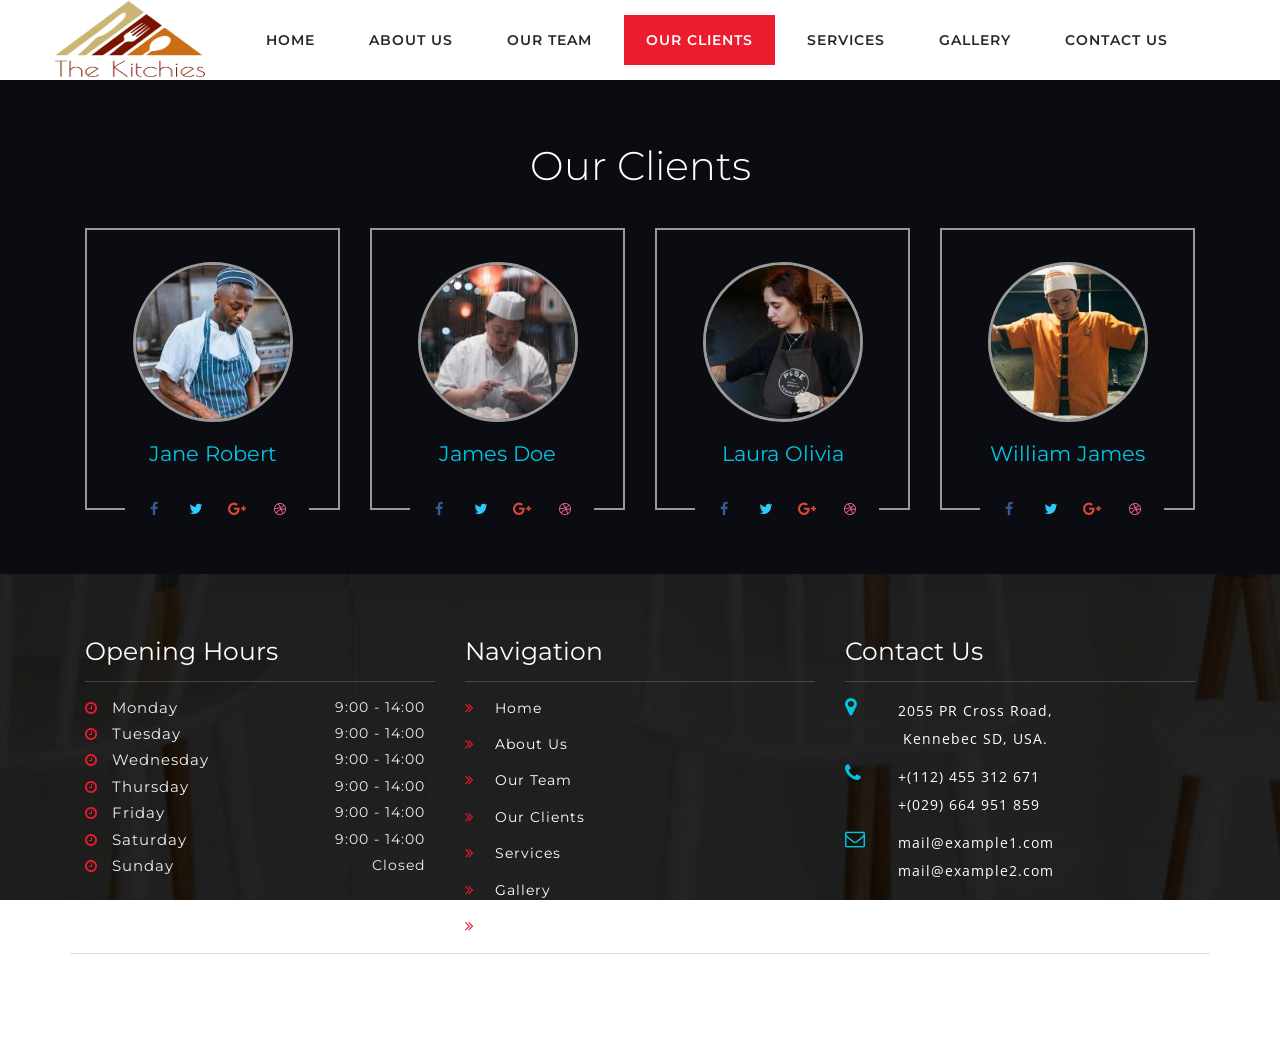
<file: TheKitches/our-clients.html>
<!DOCTYPE html>
<html lang="en">
<head>
	<title>The Kitchies | About  </title>
	<meta name="viewport" content="width=device-width, initial-scale=1">
	<meta http-equiv="Content-Type" content="text/html; charset=utf-8" />
	<meta name="keywords" content=" The KitchiesResponsive web template, Bootstrap Web Templates, Flat Web Templates, Android Compatible web template, 
	Smartphone Compatible web template, free webdesigns for Nokia, Samsung, LG, Sony Ericsson, Motorola web design" />
	<script type="application/x-javascript"> addEventListener("load", function() { setTimeout(hideURLbar, 0); }, false);
function hideURLbar(){ window.scrollTo(0,1); } </script>

<link href="css/bootstrap.css" rel="stylesheet" type="text/css" media="all" /><!-- bootstrap css -->
<link href="css/about.css" rel="stylesheet" type="text/css" media="all" /><!-- about css -->
<link href="css/style.css" rel="stylesheet" type="text/css" media="all" />

<link href="css/font-awesome.css" rel="stylesheet"> <!-- fontawesome css -->
<link href="css/custom.css" rel="stylesheet">
<!--fonts-->
<link href="//fonts.googleapis.com/css?family=Open+Sans:400,600,700" rel="stylesheet" type="text/css">
<link href="//fonts.googleapis.com/css?family=Montserrat:100,100i,200,200i,300,300i,400,400i,500,500i,600,600i,700,700i,800,800i,900,900i&amp;subset=latin-ext,vietnamese" rel="stylesheet">
<!--//fonts-->

</head>
<body>

	<!-- header -->
	<div class="header" id="home">
		<div class="content white">
			<nav class="navbar navbar-default" role="navigation">
				<div class="container">
					<div class="navbar-header">
						<button type="button" class="navbar-toggle" data-toggle="collapse" data-target="#bs-example-navbar-collapse-1">
							<span class="sr-only">Toggle navigation</span>
							<span class="icon-bar"></span>
							<span class="icon-bar"></span>
							<span class="icon-bar"></span>
						</button>
						<a class="navbar-brand" href="index.html">
							<img src="images/logo.png" alt="" class="logo">
						</a>
					</div>
					<!--/.navbar-header-->
					<div class="collapse navbar-collapse" id="bs-example-navbar-collapse-1">
						<nav>
							<ul class="nav navbar-nav">
								<li><a href="index.html">Home</a></li>
								<li><a href="about-us.html">About us</a></li>
								<li><a href="our-team.html">Our Team</a></li>
								<li><a href="our-clients.html"  class="active">Our Clients</a></li>
								<li><a href="services.html">Services</a></li>
								<li><a href="gallery.html">Gallery</a></li>
								<li><a href="contact.html">Contact Us</a></li>
							</ul>
						</nav>
					</div>
					<!--/.navbar-collapse-->
					<!--/.navbar-->
				</div>
			</nav>
		</div>
	</div>
	<!-- //header -->

	<!-- team -->
	<div class="team" id="team">
		<div class="agile_dot_info two">
			<div class="container">
				<h3 class="heading">Our Clients</h3>
				<div class="agileits_team_grids">
					<div class="col-md-3">
						<div class="agileits_team_grid">
							<div class="agileits_team_grid_figure">
								<img src="images/chef1.jpg" alt=" " class="img-responsive" />
							</div>
							<h4>Jane Robert</h4>
							<div class="social-icon">
								<a href="#" class="social-button facebook"><i class="fa fa-facebook"></i></a> 
								<a href="#" class="social-button twitter"><i class="fa fa-twitter"></i></a>
								<a href="#" class="social-button google"><i class="fa fa-google-plus"></i></a> 
								<a href="#" class="social-button dribbble"><i class="fa fa-dribbble"></i></a> 
							</div>
						</div>
					</div>
					<div class="col-md-3">
						<div class="agileits_team_grid">
							<div class="agileits_team_grid_figure">
								<img src="images/chef2.jpg" alt=" " class="img-responsive" />
							</div>
							<h4>James Doe</h4>
							<div class="social-icon">
								<a href="#" class="social-button facebook"><i class="fa fa-facebook"></i></a> 
								<a href="#" class="social-button twitter"><i class="fa fa-twitter"></i></a>
								<a href="#" class="social-button google"><i class="fa fa-google-plus"></i></a> 
								<a href="#" class="social-button dribbble"><i class="fa fa-dribbble"></i></a> 
							</div>
						</div>
					</div>
					<div class="col-md-3">
						<div class="agileits_team_grid">
							<div class="agileits_team_grid_figure">
								<img src="images/chef3.jpg" alt=" " class="img-responsive" />
							</div>
							<h4>Laura Olivia</h4>
							<div class="social-icon">
								<a href="#" class="social-button facebook"><i class="fa fa-facebook"></i></a> 
								<a href="#" class="social-button twitter"><i class="fa fa-twitter"></i></a>
								<a href="#" class="social-button google"><i class="fa fa-google-plus"></i></a> 
								<a href="#" class="social-button dribbble"><i class="fa fa-dribbble"></i></a> 
							</div>
						</div>
					</div>
					<div class="col-md-3">
						<div class="agileits_team_grid">
							<div class="agileits_team_grid_figure">
								<img src="images/chef4.jpg" alt=" " class="img-responsive" />
							</div>
							<h4>William James</h4>
							<div class="social-icon">
								<a href="#" class="social-button facebook"><i class="fa fa-facebook"></i></a> 
								<a href="#" class="social-button twitter"><i class="fa fa-twitter"></i></a>
								<a href="#" class="social-button google"><i class="fa fa-google-plus"></i></a> 
								<a href="#" class="social-button dribbble"><i class="fa fa-dribbble"></i></a> 
							</div>
						</div>
					</div>
					<div class="clearfix"> </div>
				</div>
			</div>
		</div>
	</div>
	<!-- //team -->

	<!-- footer -->
	<div class="footer">
		<div class="container">
			<div class="w3_agile_footer_grids">
				<ul class="col-md-4 col-xs-6 w3_agile_footer_grid right">
					<h3>Opening Hours</h3>
					<li><span class="fa fa-clock-o" aria-hidden="true"></span>Monday <span>9:00 - 14:00</span></li>
					<li><span class="fa fa-clock-o" aria-hidden="true"></span>Tuesday <span>9:00 - 14:00</span></li>
					<li><span class="fa fa-clock-o" aria-hidden="true"></span>Wednesday <span>9:00 - 14:00</span></li>
					<li><span class="fa fa-clock-o" aria-hidden="true"></span>Thursday <span>9:00 - 14:00</span></li>
					<li><span class="fa fa-clock-o" aria-hidden="true"></span>Friday <span>9:00 - 14:00</span></li>
					<li><span class="fa fa-clock-o" aria-hidden="true"></span>Saturday <span>9:00 - 14:00</span></li>
					<li><span class="fa fa-clock-o" aria-hidden="true"></span>Sunday <span>Closed</span></li>
				</ul>
				<div class="col-md-4 col-xs-6 w3_agile_footer_grid">
					<h3>Navigation</h3>
					<ul class="agileits_w3layouts_footer_grid_list">
						<li>
							<span class="fa fa-angle-double-right" aria-hidden="true"></span>
							<a href="index.html">Home</a>
						</li>
						<li>
							<span class="fa fa-angle-double-right" aria-hidden="true"></span>
							<a href="about-us.html">About Us</a>
						</li>
						<li>
							<span class="fa fa-angle-double-right" aria-hidden="true"></span>
							<a href="our-team.html">Our Team</a>
						</li>
						<li>
							<span class="fa fa-angle-double-right" aria-hidden="true"></span>
							<a href="our-clients.html">Our Clients</a>
						</li>
						<li>
							<span class="fa fa-angle-double-right" aria-hidden="true"></span>
							<a href="services.html">Services</a>
						</li>
						<li>
							<span class="fa fa-angle-double-right" aria-hidden="true"></span>
							<a href="gallery.html">Gallery</a>
						</li>
						<li>
							<span class="fa fa-angle-double-right" aria-hidden="true"></span>
							<a href="contact.html">Contact Us</a>
						</li>
					</ul>
				</div>
				<div class="col-md-4 col-xs-6 w3ls_address_mail_footer_grids w3_agile_footer_grid">
					<h3>Contact Us</h3>
					<div class="w3ls_footer_grid_left">
						<div class="w3l-icon">
							<span class="fa fa-map-marker" aria-hidden="true"></span>
						</div>
						<p>2055 PR Cross Road,
							<span>Kennebec SD, USA.</span>
						</p>
						<div class="clearfix"></div>
					</div>
					<div class="w3ls_footer_grid_left">
						<div class="w3l-icon">
							<span class="fa fa-phone" aria-hidden="true"></span>
						</div>
						<p>+(112) 455 312 671
							<span>+(029) 664  951 859</span>
						</p>
						<div class="clearfix"></div>
					</div>
					<div class="w3ls_footer_grid_left">
						<div class="w3l-icon">
							<span class="fa fa-envelope-o" aria-hidden="true"></span>
						</div>
						<p>
							<a href="mailto:info@example.com">mail@example1.com</a>
							<span>
								<a href="mailto:info@example.com">mail@example2.com</a>
							</span>
						</p>
						<div class="clearfix"></div>
					</div>
				</div>
				
				<div class="clearfix"> </div>
			</div>
			<div class="agileinfo_copyright">
				<p>© 2018 The Kitchies. All Rights Reserved.</p>
			</div>
		</div>
	</div>
	<!-- //footer -->

	<!-- Supportive js -->
	<script type="text/javascript" src="js/jquery-2.1.4.min.js"></script>
	<!-- //Supportive js -->

	<!-- Flexslider-js for-testimonials -->
	<script type="text/javascript">
		$(window).load(function() {
			$("#flexiselDemo1").flexisel({
				visibleItems:1,
				animationSpeed: 1000,
				autoPlay: true,
				autoPlaySpeed: 4000,    		
				pauseOnHover: true,
				enableResponsiveBreakpoints: true,
				responsiveBreakpoints: { 
					portrait: { 
						changePoint:480,
						visibleItems: 1
					}, 
					landscape: { 
						changePoint:640,
						visibleItems:1
					},
					tablet: { 
						changePoint:768,
						visibleItems: 1
					}
				}
			});
			
		});
	</script>
	<script type="text/javascript" src="js/jquery.flexisel.js"></script>
	<!-- //Flexslider-js for-testimonials -->

	<!-- smooth scrolling js -->
	<script src="js/SmoothScroll.min.js"></script>
	<!-- smooth scrolling js -->

	<!-- start-smooth-scrolling -->
	<script type="text/javascript" src="js/move-top.js"></script>
	<script type="text/javascript" src="js/easing.js"></script>
	<script type="text/javascript">
		jQuery(document).ready(function($) {
			$(".scroll").click(function(event){		
				event.preventDefault();
				$('html,body').animate({scrollTop:$(this.hash).offset().top},1000);
			});
		});
	</script>

	<!-- here starts scrolling icon -->
	<script type="text/javascript">
		$(document).ready(function() {
			/*
				var defaults = {
				containerID: 'toTop', // fading element id
				containerHoverID: 'toTopHover', // fading element hover id
				scrollSpeed: 1200,
				easingType: 'linear' 
				};
				*/
				
				$().UItoTop({ easingType: 'easeOutQuart' });
				
			});
		</script>
		<!-- //here ends scrolling icon -->

		<!-- move to top-js-files -->
		<script type="text/javascript" src="js/move-top.js"></script>
		<script type="text/javascript" src="js/easing.js"></script>
		<!-- //move to top-js-files -->

		<script type="text/javascript" src="js/bootstrap.js"></script><!-- bootstrap js file -->

	</body>
	</html>
</file>
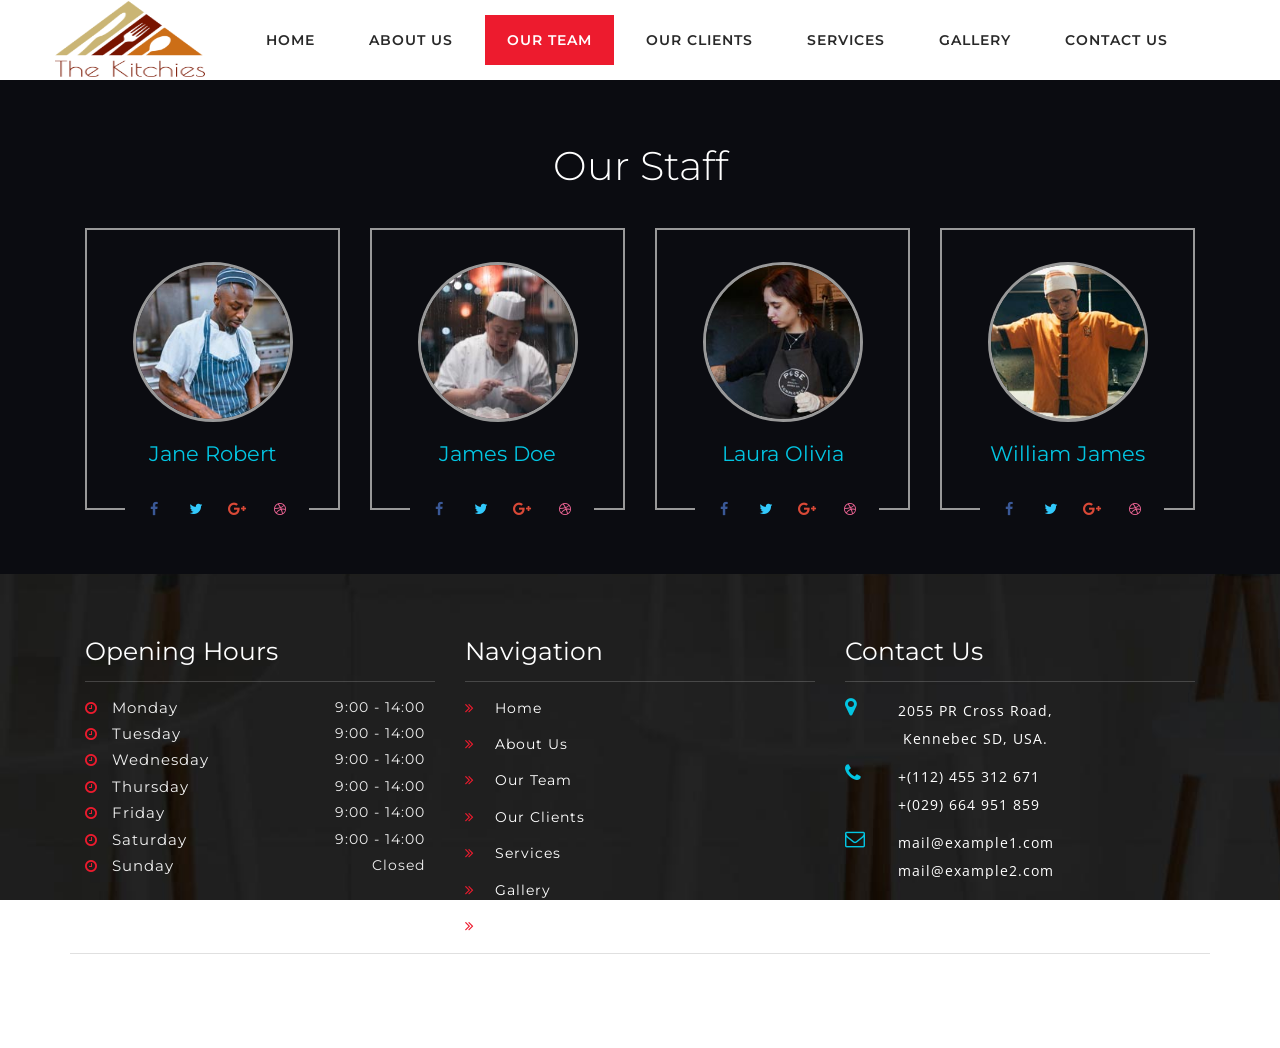
<file: TheKitches/our-team.html>
<!DOCTYPE html>
<html lang="en">
<head>
	<title>The Kitchies | About  </title>
	<meta name="viewport" content="width=device-width, initial-scale=1">
	<meta http-equiv="Content-Type" content="text/html; charset=utf-8" />
	<meta name="keywords" content=" The KitchiesResponsive web template, Bootstrap Web Templates, Flat Web Templates, Android Compatible web template, 
	Smartphone Compatible web template, free webdesigns for Nokia, Samsung, LG, Sony Ericsson, Motorola web design" />
	<script type="application/x-javascript"> addEventListener("load", function() { setTimeout(hideURLbar, 0); }, false);
function hideURLbar(){ window.scrollTo(0,1); } </script>

<link href="css/bootstrap.css" rel="stylesheet" type="text/css" media="all" /><!-- bootstrap css -->
<link href="css/about.css" rel="stylesheet" type="text/css" media="all" /><!-- about css -->
<link href="css/style.css" rel="stylesheet" type="text/css" media="all" />

<link href="css/font-awesome.css" rel="stylesheet"> <!-- fontawesome css -->
<link href="css/custom.css" rel="stylesheet">
<!--fonts-->
<link href="//fonts.googleapis.com/css?family=Open+Sans:400,600,700" rel="stylesheet" type="text/css">
<link href="//fonts.googleapis.com/css?family=Montserrat:100,100i,200,200i,300,300i,400,400i,500,500i,600,600i,700,700i,800,800i,900,900i&amp;subset=latin-ext,vietnamese" rel="stylesheet">
<!--//fonts-->

</head>
<body>

	<!-- header -->
	<div class="header" id="home">
		<div class="content white">
			<nav class="navbar navbar-default" role="navigation">
				<div class="container">
					<div class="navbar-header">
						<button type="button" class="navbar-toggle" data-toggle="collapse" data-target="#bs-example-navbar-collapse-1">
							<span class="sr-only">Toggle navigation</span>
							<span class="icon-bar"></span>
							<span class="icon-bar"></span>
							<span class="icon-bar"></span>
						</button>
						<a class="navbar-brand" href="index.html">
							<img src="images/logo.png" alt="" class="logo">
						</a>
					</div>
					<!--/.navbar-header-->
					<div class="collapse navbar-collapse" id="bs-example-navbar-collapse-1">
						<nav>
							<ul class="nav navbar-nav">
								<li><a href="index.html">Home</a></li>
								<li><a href="about-us.html">About us</a></li>
								<li><a href="our-team.html" class="active">Our Team</a></li>
								<li><a href="our-clients.html">Our Clients</a></li>
								<li><a href="services.html">Services</a></li>
								<li><a href="gallery.html">Gallery</a></li>
								<li><a href="contact.html">Contact Us</a></li>
							</ul>
						</nav>
					</div>
					<!--/.navbar-collapse-->
					<!--/.navbar-->
				</div>
			</nav>
		</div>
	</div>
	<!-- //header -->

	<!-- team -->
	<div class="team" id="team">
		<div class="agile_dot_info two">
			<div class="container">
				<h3 class="heading">Our Staff</h3>
				<div class="agileits_team_grids">
					<div class="col-md-3">
						<div class="agileits_team_grid">
							<div class="agileits_team_grid_figure">
								<img src="images/chef1.jpg" alt=" " class="img-responsive" />
							</div>
							<h4>Jane Robert</h4>
							<div class="social-icon">
								<a href="#" class="social-button facebook"><i class="fa fa-facebook"></i></a> 
								<a href="#" class="social-button twitter"><i class="fa fa-twitter"></i></a>
								<a href="#" class="social-button google"><i class="fa fa-google-plus"></i></a> 
								<a href="#" class="social-button dribbble"><i class="fa fa-dribbble"></i></a> 
							</div>
						</div>
					</div>
					<div class="col-md-3">
						<div class="agileits_team_grid">
							<div class="agileits_team_grid_figure">
								<img src="images/chef2.jpg" alt=" " class="img-responsive" />
							</div>
							<h4>James Doe</h4>
							<div class="social-icon">
								<a href="#" class="social-button facebook"><i class="fa fa-facebook"></i></a> 
								<a href="#" class="social-button twitter"><i class="fa fa-twitter"></i></a>
								<a href="#" class="social-button google"><i class="fa fa-google-plus"></i></a> 
								<a href="#" class="social-button dribbble"><i class="fa fa-dribbble"></i></a> 
							</div>
						</div>
					</div>
					<div class="col-md-3">
						<div class="agileits_team_grid">
							<div class="agileits_team_grid_figure">
								<img src="images/chef3.jpg" alt=" " class="img-responsive" />
							</div>
							<h4>Laura Olivia</h4>
							<div class="social-icon">
								<a href="#" class="social-button facebook"><i class="fa fa-facebook"></i></a> 
								<a href="#" class="social-button twitter"><i class="fa fa-twitter"></i></a>
								<a href="#" class="social-button google"><i class="fa fa-google-plus"></i></a> 
								<a href="#" class="social-button dribbble"><i class="fa fa-dribbble"></i></a> 
							</div>
						</div>
					</div>
					<div class="col-md-3">
						<div class="agileits_team_grid">
							<div class="agileits_team_grid_figure">
								<img src="images/chef4.jpg" alt=" " class="img-responsive" />
							</div>
							<h4>William James</h4>
							<div class="social-icon">
								<a href="#" class="social-button facebook"><i class="fa fa-facebook"></i></a> 
								<a href="#" class="social-button twitter"><i class="fa fa-twitter"></i></a>
								<a href="#" class="social-button google"><i class="fa fa-google-plus"></i></a> 
								<a href="#" class="social-button dribbble"><i class="fa fa-dribbble"></i></a> 
							</div>
						</div>
					</div>
					<div class="clearfix"> </div>
				</div>
			</div>
		</div>
	</div>
	<!-- //team -->

	<!-- footer -->
	<div class="footer">
		<div class="container">
			<div class="w3_agile_footer_grids">
				<ul class="col-md-4 col-xs-6 w3_agile_footer_grid right">
					<h3>Opening Hours</h3>
					<li><span class="fa fa-clock-o" aria-hidden="true"></span>Monday <span>9:00 - 14:00</span></li>
					<li><span class="fa fa-clock-o" aria-hidden="true"></span>Tuesday <span>9:00 - 14:00</span></li>
					<li><span class="fa fa-clock-o" aria-hidden="true"></span>Wednesday <span>9:00 - 14:00</span></li>
					<li><span class="fa fa-clock-o" aria-hidden="true"></span>Thursday <span>9:00 - 14:00</span></li>
					<li><span class="fa fa-clock-o" aria-hidden="true"></span>Friday <span>9:00 - 14:00</span></li>
					<li><span class="fa fa-clock-o" aria-hidden="true"></span>Saturday <span>9:00 - 14:00</span></li>
					<li><span class="fa fa-clock-o" aria-hidden="true"></span>Sunday <span>Closed</span></li>
				</ul>
				<div class="col-md-4 col-xs-6 w3_agile_footer_grid">
					<h3>Navigation</h3>
					<ul class="agileits_w3layouts_footer_grid_list">
						<li>
							<span class="fa fa-angle-double-right" aria-hidden="true"></span>
							<a href="index.html">Home</a>
						</li>
						<li>
							<span class="fa fa-angle-double-right" aria-hidden="true"></span>
							<a href="about-us.html">About Us</a>
						</li>
						<li>
							<span class="fa fa-angle-double-right" aria-hidden="true"></span>
							<a href="our-team.html">Our Team</a>
						</li>
						<li>
							<span class="fa fa-angle-double-right" aria-hidden="true"></span>
							<a href="our-clients.html">Our Clients</a>
						</li>
						<li>
							<span class="fa fa-angle-double-right" aria-hidden="true"></span>
							<a href="services.html">Services</a>
						</li>
						<li>
							<span class="fa fa-angle-double-right" aria-hidden="true"></span>
							<a href="gallery.html">Gallery</a>
						</li>
						<li>
							<span class="fa fa-angle-double-right" aria-hidden="true"></span>
							<a href="contact.html">Contact Us</a>
						</li>
					</ul>
				</div>
				<div class="col-md-4 col-xs-6 w3ls_address_mail_footer_grids w3_agile_footer_grid">
					<h3>Contact Us</h3>
					<div class="w3ls_footer_grid_left">
						<div class="w3l-icon">
							<span class="fa fa-map-marker" aria-hidden="true"></span>
						</div>
						<p>2055 PR Cross Road,
							<span>Kennebec SD, USA.</span>
						</p>
						<div class="clearfix"></div>
					</div>
					<div class="w3ls_footer_grid_left">
						<div class="w3l-icon">
							<span class="fa fa-phone" aria-hidden="true"></span>
						</div>
						<p>+(112) 455 312 671
							<span>+(029) 664  951 859</span>
						</p>
						<div class="clearfix"></div>
					</div>
					<div class="w3ls_footer_grid_left">
						<div class="w3l-icon">
							<span class="fa fa-envelope-o" aria-hidden="true"></span>
						</div>
						<p>
							<a href="mailto:info@example.com">mail@example1.com</a>
							<span>
								<a href="mailto:info@example.com">mail@example2.com</a>
							</span>
						</p>
						<div class="clearfix"></div>
					</div>
				</div>
				
				<div class="clearfix"> </div>
			</div>
			<div class="agileinfo_copyright">
				<p>© 2018 The Kitchies. All Rights Reserved.</p>
			</div>
		</div>
	</div>
	<!-- //footer -->

	<!-- Supportive js -->
	<script type="text/javascript" src="js/jquery-2.1.4.min.js"></script>
	<!-- //Supportive js -->

	<!-- Flexslider-js for-testimonials -->
	<script type="text/javascript">
		$(window).load(function() {
			$("#flexiselDemo1").flexisel({
				visibleItems:1,
				animationSpeed: 1000,
				autoPlay: true,
				autoPlaySpeed: 4000,    		
				pauseOnHover: true,
				enableResponsiveBreakpoints: true,
				responsiveBreakpoints: { 
					portrait: { 
						changePoint:480,
						visibleItems: 1
					}, 
					landscape: { 
						changePoint:640,
						visibleItems:1
					},
					tablet: { 
						changePoint:768,
						visibleItems: 1
					}
				}
			});
			
		});
	</script>
	<script type="text/javascript" src="js/jquery.flexisel.js"></script>
	<!-- //Flexslider-js for-testimonials -->

	<!-- smooth scrolling js -->
	<script src="js/SmoothScroll.min.js"></script>
	<!-- smooth scrolling js -->

	<!-- start-smooth-scrolling -->
	<script type="text/javascript" src="js/move-top.js"></script>
	<script type="text/javascript" src="js/easing.js"></script>
	<script type="text/javascript">
		jQuery(document).ready(function($) {
			$(".scroll").click(function(event){		
				event.preventDefault();
				$('html,body').animate({scrollTop:$(this.hash).offset().top},1000);
			});
		});
	</script>

	<!-- here starts scrolling icon -->
	<script type="text/javascript">
		$(document).ready(function() {
			/*
				var defaults = {
				containerID: 'toTop', // fading element id
				containerHoverID: 'toTopHover', // fading element hover id
				scrollSpeed: 1200,
				easingType: 'linear' 
				};
				*/
				
				$().UItoTop({ easingType: 'easeOutQuart' });
				
			});
		</script>
		<!-- //here ends scrolling icon -->

		<!-- move to top-js-files -->
		<script type="text/javascript" src="js/move-top.js"></script>
		<script type="text/javascript" src="js/easing.js"></script>
		<!-- //move to top-js-files -->

		<script type="text/javascript" src="js/bootstrap.js"></script><!-- bootstrap js file -->

	</body>
	</html>
</file>
<file: TheKitches/css/about.css>
/*--
Author: W3layouts
Author URL: http://w3layouts.com
License: Creative Commons Attribution 3.0 Unported
License URL: http://creativecommons.org/licenses/by/3.0/
--*/
html, body{
	margin:0;
	font-size: 100%;
	font-family: 'Montserrat', sans-serif;
	background: #fff;
}
body a {
	text-decoration:none;
	transition:0.5s all;
	-webkit-transition:0.5s all;
	-moz-transition:0.5s all;
	-o-transition:0.5s all;
	-ms-transition:0.5s all;
}
a:hover{
 text-decoration:none;
}
input[type="button"],input[type="submit"]{
	transition:0.5s all;
	-webkit-transition:0.5s all;
	-moz-transition:0.5s all;
	-o-transition:0.5s all;
	-ms-transition:0.5s all;
}
h2,h3,h4,h5,h6{
	margin:0;
	font-family: 'Montserrat', sans-serif;
    font-weight: 400;
}	
p{
	margin:0;
	font-family: 'Open Sans', sans-serif;
}
ul{
	margin:0;
	padding:0;
}
label{
	margin:0;
}
img {
    border: 0;
    width: 100%;
}

/*--header--*/

.header_left {
	float: left;
	margin: .3em 0 0;
}

.header_left ul li {
	display: inline-block;
	margin-right: 2em;
	font-size: 15px;
	color: #999c9e;
	letter-spacing: 1px;
}

.header_left ul li i {
	padding-right: 1em;
	color: #ee4f4f;
}

.header_left ul li a {
	font-size: 15px;
	color: #999c9e;
	text-decoration: none;
}

.header_left ul li a:hover {
	color: #ee4f4f;
}

.header_right {
	float: right;
}

ul.forms_right {
	float: right;
	margin-top: 3px;
}

ul.forms_right {
	float: right;
}

ul.forms_right li a {
	background: #ee4f4f;
	color: #fff;
	font-size: 0.9em;
	padding: 0.6em 1em;
	text-transform: uppercase;
	letter-spacing: 1px;
}

ul.forms_right li a:hover {
	background: #168eea;
}

ul.forms_right li a.active {
	background: #168eea;
}

ul.forms_right li {
	display: inline-block;
	list-style: none;
}

.top_menu_w3layouts {
	padding: 0.5em 2em;
	background: #000;
}

.content {
	margin: 0;
	padding: 0px;
}

.content p:last-child {
	margin: 0;
}

.content a.button {
	display: inline-block;
	padding: 10px 20px;
	background: #ff0;
	color: #000;
	text-decoration: none;
}

.content a.button:hover {
	background: #000;
	color: #ff0;
}

.content.title {
	position: relative;
	background: #333;
}

.navbar-nav {
	float: right;
	margin: 0;
}

.content.title h1 span.demo {
	display: inline-block;
	font-size: .5em;
	padding: 10px;
	background: #fff;
	color: #333;
	vertical-align: top;
}

.content.title .back-to-article {
	position: absolute;
	bottom: -20px;
	left: 20px;
}

.content.title .back-to-article a {
	padding: 10px 20px;
	background: #168eea;
	color: #fff;
	text-decoration: none;
}

.content.title .back-to-article a:hover {
	background: #168eea;
}

.content.title .back-to-article a i {
	margin-left: 5px;
}

.content.white {
	background: #fff;
}

.content.black {
	background: #000;
}

.content.black p {
	color: #999;
}

.content.black p a {
	color: #08c;
}

.navbar {
	position: relative;
	min-height: 50px;
	margin-bottom: 0!important;
	border: 1px solid transparent;
}

.navbar-default {
	background-color: #fff;
	border-color: #fff;
}

.navbar-brand {
	float: left;
	padding: 0!important;
	font-size: 18px;
	line-height: 0px!important;
	height: 0px!important;
	text-shadow: 0 1px 2px rgba(0, 0, 0, 0.29);
}

.navbar-default a.navbar-brand h1 {
	color: #0099cc;
	color: #03C5E2;
	font-weight: 700;
    font-size: 40px;
	margin-top: 14px;
}

.navbar-default a.navbar-brand h1 .fa {
	color: #ed1b2e;
	margin-right: 3px;
}
.navbar-default .navbar-nav>li>a {
	color: #282828;
	letter-spacing: 1px;
	font-weight: 600;
	text-transform: uppercase;
	font-size: 14px;
	padding: 15px 22px;
    margin: 1em 0;
}

.navbar-nav>li>a.active {
	color: #ffffff;
	background: #ed1b2e;
}

.navbar-default .navbar-nav>.open>a,
.navbar-default .navbar-nav>.open>a:hover,
.navbar-default .navbar-nav>.open>a:focus {
	color: #fff;
	background: #ed1b2e;
}

.navbar-default .navbar-nav>li>a:hover,
.navbar-default .navbar-nav>li>a:focus {
	color: #fff;
	background: #ed1b2e;
}

.navbar-default .navbar-brand label {
	color: #333;
	display: block;
	font-size: 0.3em;
	text-align: center;
	letter-spacing: 1px;
	text-shadow: 0 1px 2px rgba(47, 47, 47, 0.2);
	font-weight: 600;
	text-transform: uppercase;
    letter-spacing: 2px;
}

.navbar-default .navbar-toggle:hover,
.navbar-default .navbar-toggle:focus {
	background-color: #111;
}

.navbar-default .navbar-toggle .icon-bar {
   background-color: #ffffff;
}

.navbar-default .navbar-nav>.active>a:before {
	background: #168eea;
	transform: translateX(0);
	-webkit-transform: translateX(0);
	-moz-transform: translateX(0);
	-o-transform: translateX(0);
	-ms-transform: translateX(0);
}

.navbar-toggle {
	position: relative;
	float: right;
	margin-right: 0;
	padding: 9px 10px;
	margin-top: 8px;
	margin-bottom: 8px;
	background-color: #282828;
	background-image: none;
	border: 1px solid transparent;
	border-radius: 0;
}

.navbar-default .navbar-nav>.active>a,
.navbar-default .navbar-nav>.active>a:hover,
.navbar-default .navbar-nav>.active>a:focus {
	color: #ffffff;
	background: #168eea;
}

.navbar-nav>li {
	float: left;
	margin: 0 5px;
}

.navbar-default .navbar-toggle {
	border-color: #202020;
}

.dropdown-menu .divider {
	height: 0;
	margin: 0;
	overflow: none;
	background: none;
}

.dropdown-menu .divider {
	border-bottom: 1px solid #E8E7EC;
	padding: 0px 0;
}

.main-content {
	padding: 3em 0;
}

.dropdown-menu {
	min-width: 150px;
    padding: 0px 0;
}

ul.dropdown-menu.sub-menu {
	min-width: 130px;
	top: 77px;
	left: 148px;
	-webkit-animation: fadeinleft 600ms ease-in-out;
	-moz-animation: fadeinleft 600ms ease-in-out;
	-o-animation: fadeinleft 600ms ease-in-out;
	-ms-animation: fadeinleft 600ms ease-in-out;
	animation: fadeinleft 600ms ease-in-out;
}

ul.dropdown-menu:hover a.s-menu {
	background: #373738;
	color: #fff;
}

.dropdown-menu.columns-2 {
	min-width: 400px;
}

.dropdown-menu.columns-3 {
	min-width: 600px;
}

.dropdown-menu li a {
	padding: 12px 15px;
    color: #282828;
    letter-spacing: 1px;
    font-weight: 600;
    text-transform: uppercase;
    font-size: 14px;
}

.dropdown-menu {
	border-radius: 0px;
}

.multi-column-dropdown {
	list-style: none;
}

.multi-column-dropdown li a {
	display: block;
	clear: both;
	line-height: 1.428571429;
	color: #333;
	white-space: normal;
}

.dropdown-menu>li>a:hover,
.dropdown-menu>li>a:focus {
    color: #fff;
    text-decoration: none;
    background-color: #ed1b2e;
}

.multi-column-dropdown li a:hover {
	text-decoration: none;
	color: #168eea;
	background: none;
}

b.fa.fa-caret-right {
	vertical-align: middle;
	margin-left: 2em;
}

@media (max-width:767px) {
	.dropdown-menu.multi-column {
		min-width: 240px !important;
		overflow-x: hidden;
	}
	.navbar-nav {
		float: left;
		margin: 0;
		margin-left: 0em;
		width: 100%;
		background: #eee;
		margin-top: 1em;
	}
}




/* innerpages_banner */

.innerpages_banner {
	background: -webkit-linear-gradient(rgba(23, 22, 23, 0), rgba(23, 22, 23, 0)), url(../images/banner1.png) repeat;
	background: -moz-linear-gradient(rgba(23, 22, 23, 0), rgba(23, 22, 23, 0)), url(../images/banner1.png) repeat;
	background: -ms-linear-gradient(rgba(23, 22, 23, 0), rgba(23, 22, 23, 0)), url(../images/banner1.png) repeat;
	background: linear-gradient(rgba(23, 22, 23, 0), rgba(23, 22, 23, 0)), url(../images/banner1.png) repeat;
    min-height: 300px;
}
.innerpages_banner h2 {
    font-size: 55px;
    font-weight: 600;
    color: #fff;
    text-align: center;
    padding-top: 2em;
    text-shadow: 0 1px 2px rgba(0, 0, 0, .6);
}


.about_section{
	padding: 5em 0;
}
.about_right h3 {
    text-align: center;
    font-size: 40px;
    font-weight: 300;
    line-height: 50px;
	text-transform: capitalize;
}
.about_right h3.bold {
    font-weight: 600;
	text-transform: capitalize;
}
.cakeimg{
	padding: 0 5px;
}
.cakeimg2 {
    margin-top: 2em;
}
.cakeimg img {
    margin-bottom: 10px;
}
.about_right {
    text-align: center;
}
.about_right p {
    font-size: 14px;
    letter-spacing: 1px;
    text-align: center;
    margin: 2em 0;
    line-height: 26px;
}
/* Bounce To Right */
.hvr-bounce-to-right {
  display: inline-block;
  vertical-align: middle;
  -webkit-transform: perspective(1px) translateZ(0);
  transform: perspective(1px) translateZ(0);
  box-shadow: 0 0 1px transparent;
  position: relative;
  -webkit-transition-property: color;
  transition-property: color;
  -webkit-transition-duration: 0.5s;
  transition-duration: 0.5s;
}
.hvr-bounce-to-right:before {
  content: "";
  position: absolute;
  z-index: -1;
  top: 0;
  left: 0;
  right: 0;
  bottom: 0;
  background:#ed1b2e;
  -webkit-transform: scaleX(0);
  transform: scaleX(0);
  -webkit-transform-origin: 0 50%;
  transform-origin: 0 50%;
  -webkit-transition-property: transform;
  transition-property: transform;
  -webkit-transition-duration: 0.5s;
  transition-duration: 0.5s;
  -webkit-transition-timing-function: ease-out;
  transition-timing-function: ease-out;
    border-top-left-radius: 20px;
    border-bottom-right-radius: 20px;
}
.hvr-bounce-to-right:hover, .hvr-bounce-to-right:focus, .hvr-bounce-to-right:active {
  color: #fff;
}
.hvr-bounce-to-right:hover:before, .hvr-bounce-to-right:focus:before, .hvr-bounce-to-right:active:before {
  -webkit-transform: scaleX(1);
  transform: scaleX(1);
  -webkit-transition-timing-function: cubic-bezier(0.52, 1.64, 0.37, 0.66);
  transition-timing-function: cubic-bezier(0.52, 1.64, 0.37, 0.66);
}
a.read,a.read2{
    font-size: 1em;
    letter-spacing: 2px;
    padding: 12px 30px;
    color: #fff;
    background: rgba(245, 245, 245, 0.3);
	background:#03C5E2;
    border-top-left-radius: 20px;
    border-bottom-right-radius: 20px;
}
/* //innerpages_banner */

/*-- blog --*/
.blog{
	padding:5em 0;
}
.blog_grid {
    position: relative;
}
.blog_grid p {
    font-size: 14px;
    letter-spacing: 1px;
    line-height: 26px;
    margin: 1em 0;
    float: left;
    color: #333;
}
.blog_grid p span.fa {
    color: #ed1b2e;
}
.blog_grid h3 a{
    font-size: 17px;
    float: right;
    font-weight: 600;
    margin-top: -30px;
    background: #fff;
    color: #333;
    padding: 10px;
    position: absolute;
    bottom: 46%;
    left: 4.3%;
}
.blog_grid h3 span{
	display: block;
    margin-top: 5px;
}
.blog a.read {
    font-size:  13px;
    letter-spacing:  1px;
    padding: 10px 20px;
}
/*--flexisel--*/
.flex-slider{	
	background:#222227;
	padding: 70px 0 165px 0;
}
.opportunity{
	background:#28282e;
	margin:0px 20px;
	padding:80px 0;
	position:relative;
}
#flexiselDemo1 {
	display: none;
}
.nbs-flexisel-container {
	position: relative;
	max-width: 100%;
}
.nbs-flexisel-ul {
	position: relative;
	width: 9999px;
	margin: 0px;
	padding: 0px;
	list-style-type: none;
}
.nbs-flexisel-inner {
	overflow: hidden;
	margin: 0px auto;
}
.nbs-flexisel-item {
	float: left;
	margin: 0;
    padding: 0;
	position: relative;
}
.nbs-flexisel-item > img {
	cursor: pointer;
	position: relative;
}
/*---- Nav ---*/
.nbs-flexisel-nav-left, .nbs-flexisel-nav-right {
	width:36px;
	height:48px;
	position: absolute;
	cursor: pointer;
	z-index: 100;
	    top: 47% !important;
}
.nbs-flexisel-nav-left {
	left: -5%;
    background:url(../images/left.png) no-repeat no-repeat 3px 6px #ed1b2e;
}
.nbs-flexisel-nav-right {
	right: -5%;
	background:url(../images/right.png) no-repeat no-repeat 3px 6px #ed1b2e;
}
/*--//flexisel--*/

/*-- subscribe --*/
.subscribe{
    background: #ed1b2e;
	padding: 4em 0;
}
.subscribe h3.heading {
    color: #ffffff;
}
.agile-subscribe-heading{
	text-align:center;
}
.subscribe-grid{
    text-align: center;
    width: 80%;
    margin: 2em auto 0;
}
.subscribe-grid input[type="email"] {
	display: inline-block;
    background: #FFFFFF;
    border: solid 1px #fff;
    width: 60%;
    outline: none;
    padding: .7em;
    font-size: 1em;
    color: #999999;
}
.subscribe-grid button.btn1 {
    color: #ffffff;
    font-size: 1em;
    border: solid 1px #03C5E2;
    width: 70px;
    padding: .7em;
    text-align: center;
    text-decoration: none;
    background: #03C5E2;
    transition: 0.5s all;
    -webkit-transition: 0.5s all;
    -moz-transition: 0.5s all;
    -o-transition: 0.5s all;
    -ms-transition: 0.5s all;
}
button.btn1:hover{
    background: #fff;
    border: 1px solid #fff;
}
button.btn1:hover i.fa.fa-paper-plane-o{
    color: #03C5E2 !important;
}
/*-- //subscribe --*/
</file>
<file: TheKitches/css/style.css>
html, body{
	margin:0;
	font-size: 100%;
	font-family: 'Montserrat', sans-serif;
	background: #fff;
}
body a {
	text-decoration:none;
	transition:0.5s all;
	-webkit-transition:0.5s all;
	-moz-transition:0.5s all;
	-o-transition:0.5s all;
	-ms-transition:0.5s all;
}
a:hover{
	text-decoration:none;
}
input[type="button"],input[type="submit"]{
	transition:0.5s all;
	-webkit-transition:0.5s all;
	-moz-transition:0.5s all;
	-o-transition:0.5s all;
	-ms-transition:0.5s all;
}
h2,h3,h4,h5,h6{
	margin:0;
	font-family: 'Montserrat', sans-serif;
	font-weight: 400;
}	
p{
	margin:0;
	font-family: 'Open Sans', sans-serif;
}
ul{
	margin:0;
	padding:0;
}
label{
	margin:0;
}
img {
	border: 0;
	width: 100%;
}

/*--header--*/

.header_left {
	float: left;
	margin: .3em 0 0;
}

.header_left ul li {
	display: inline-block;
	margin-right: 2em;
	font-size: 15px;
	color: #999c9e;
	letter-spacing: 1px;
}

.header_left ul li i {
	padding-right: 1em;
	color: #ee4f4f;
}

.header_left ul li a {
	font-size: 15px;
	color: #999c9e;
	text-decoration: none;
}

.header_left ul li a:hover {
	color: #ee4f4f;
}

.header_right {
	float: right;
}

ul.forms_right {
	float: right;
	margin-top: 3px;
}

ul.forms_right {
	float: right;
}

ul.forms_right li a {
	background: #ee4f4f;
	color: #fff;
	font-size: 0.9em;
	padding: 0.6em 1em;
	text-transform: uppercase;
	letter-spacing: 1px;
}

ul.forms_right li a:hover {
	background: #168eea;
}

ul.forms_right li a.active {
	background: #168eea;
}

ul.forms_right li {
	display: inline-block;
	list-style: none;
}

.top_menu_w3layouts {
	padding: 0.5em 2em;
	background: #000;
}

.content {
	margin: 0;
	padding: 0px;
}

.content p:last-child {
	margin: 0;
}

.content a.button {
	display: inline-block;
	padding: 10px 20px;
	background: #ff0;
	color: #000;
	text-decoration: none;
}

.content a.button:hover {
	background: #000;
	color: #ff0;
}

.content.title {
	position: relative;
	background: #333;
}

.navbar-nav {
	float: right;
	margin: 0;
}

.content.title h1 span.demo {
	display: inline-block;
	font-size: .5em;
	padding: 10px;
	background: #fff;
	color: #333;
	vertical-align: top;
}

.content.title .back-to-article {
	position: absolute;
	bottom: -20px;
	left: 20px;
}

.content.title .back-to-article a {
	padding: 10px 20px;
	background: #168eea;
	color: #fff;
	text-decoration: none;
}

.content.title .back-to-article a:hover {
	background: #168eea;
}

.content.title .back-to-article a i {
	margin-left: 5px;
}

.content.white {
	background: #fff;
}

.content.black {
	background: #000;
}

.content.black p {
	color: #999;
}

.content.black p a {
	color: #08c;
}

.navbar {
	position: relative;
	min-height: 50px;
	margin-bottom: 0!important;
	border: 1px solid transparent;
}

.navbar-default {
	background-color: #fff;
	border-color: #fff;
}

.navbar-brand {
	float: left;
	padding: 0!important;
	font-size: 18px;
	line-height: 0px!important;
	height: 0px!important;
	text-shadow: 0 1px 2px rgba(0, 0, 0, 0.29);
}

.navbar-default a.navbar-brand h1 {
	color: #0099cc;
	color: #03C5E2;
	font-weight: 700;
	text-transform: uppercase;
	font-size: 40px;
	margin-top: 16px;
}

.navbar-default a.navbar-brand h1 .fa {
	color: #ed1b2e;
	margin-right: 3px;
}
.navbar-default .navbar-nav>li>a {
	color: #282828;
	letter-spacing: 1px;
	font-weight: 600;
	text-transform: uppercase;
	font-size: 14px;
	/*padding: 15px 22px;*/
	margin: 1em 0;
}

.navbar-nav>li>a.active {
	color: #ffffff;
	background: #ed1b2e;
}

.navbar-default .navbar-nav>.open>a,
.navbar-default .navbar-nav>.open>a:hover,
.navbar-default .navbar-nav>.open>a:focus {
	color: #fff;
	background: #ed1b2e;
}

.navbar-default .navbar-nav>li>a:hover,
.navbar-default .navbar-nav>li>a:focus {
	color: #fff;
	background: #ed1b2e;
}

.navbar-default .navbar-brand label {
	color: #333;
	display: block;
	font-size: 0.3em;
	text-align: center;
	letter-spacing: 1px;
	text-shadow: 0 1px 2px rgba(47, 47, 47, 0.2);
	font-weight: 600;
	text-transform: uppercase;
	letter-spacing: 2px;
}

.navbar-default .navbar-toggle:hover,
.navbar-default .navbar-toggle:focus {
	background-color: #111;
}

.navbar-default .navbar-toggle .icon-bar {
	background-color: #ffffff;
}

.navbar-default .navbar-nav>.active>a:before {
	background: #168eea;
	transform: translateX(0);
	-webkit-transform: translateX(0);
	-moz-transform: translateX(0);
	-o-transform: translateX(0);
	-ms-transform: translateX(0);
}

.navbar-toggle {
	position: relative;
	float: right;
	margin-right: 0;
	padding: 9px 10px;
	margin-top: 8px;
	margin-bottom: 8px;
	background-color: #282828;
	background-image: none;
	border: 1px solid transparent;
	border-radius: 0;
}

.navbar-default .navbar-nav>.active>a,
.navbar-default .navbar-nav>.active>a:hover,
.navbar-default .navbar-nav>.active>a:focus {
	color: #ffffff;
	background: #168eea;
}

.navbar-nav>li {
	float: left;
	margin: 0 5px;
}

.navbar-default .navbar-toggle {
	border-color: #202020;
}

.dropdown-menu .divider {
	height: 0;
	margin: 0;
	overflow: none;
	background: none;
}

.dropdown-menu .divider {
	border-bottom: 1px solid #E8E7EC;
	padding: 0px 0;
}

.main-content {
	padding: 3em 0;
}

.dropdown-menu {
	min-width: 150px;
	padding: 0px 0;
}

ul.dropdown-menu.sub-menu {
	min-width: 130px;
	top: 77px;
	left: 148px;
	-webkit-animation: fadeinleft 600ms ease-in-out;
	-moz-animation: fadeinleft 600ms ease-in-out;
	-o-animation: fadeinleft 600ms ease-in-out;
	-ms-animation: fadeinleft 600ms ease-in-out;
	animation: fadeinleft 600ms ease-in-out;
}

ul.dropdown-menu:hover a.s-menu {
	background: #373738;
	color: #fff;
}

.dropdown-menu.columns-2 {
	min-width: 400px;
}

.dropdown-menu.columns-3 {
	min-width: 600px;
}

.dropdown-menu li a {
	padding: 12px 15px;
	color: #282828;
	letter-spacing: 1px;
	font-weight: 600;
	text-transform: uppercase;
	font-size: 14px;
}

.dropdown-menu {
	border-radius: 0px;
}

.multi-column-dropdown {
	list-style: none;
}

.multi-column-dropdown li a {
	display: block;
	clear: both;
	line-height: 1.428571429;
	color: #333;
	white-space: normal;
}

.dropdown-menu>li>a:hover,
.dropdown-menu>li>a:focus {
	color: #fff;
	text-decoration: none;
	background-color: #ed1b2e;
}

.multi-column-dropdown li a:hover {
	text-decoration: none;
	color: #168eea;
	background: none;
}

b.fa.fa-caret-right {
	vertical-align: middle;
	margin-left: 2em;
}

@media (max-width:767px) {
	.dropdown-menu.multi-column {
		min-width: 240px !important;
		overflow-x: hidden;
	}
	.navbar-nav {
		float: left;
		margin: 0;
		margin-left: 0em;
		width: 100%;
		background: #eee;
		margin-top: 1em;
	}
}


/*-- banner --*/

.carousel .item {
	background: -webkit-linear-gradient(rgba(23, 22, 23, 0), rgba(23, 22, 23, 0)), url(../images/banner2.png) repeat;
	background: -moz-linear-gradient(rgba(23, 22, 23, 0), rgba(23, 22, 23, 0)), url(../images/banner2.png) repeat;
	background: -ms-linear-gradient(rgba(23, 22, 23, 0), rgba(23, 22, 23, 0)), url(../images/banner2.png) repeat;
	background: linear-gradient(rgba(23, 22, 23, 0), rgba(23, 22, 23, 0)), url(../images/banner2.png) repeat;
}

.carousel .item.item2 {
	background: -webkit-linear-gradient(rgba(23, 22, 23, 0), rgba(23, 22, 23, 0)), url(../images/banner5.png) repeat;
	background: -moz-linear-gradient(rgba(23, 22, 23, 0), rgba(23, 22, 23, 0)), url(../images/banner5.png) repeat;
	background: -ms-linear-gradient(rgba(23, 22, 23, 0), rgba(23, 22, 23, 0)), url(../images/banner5.png) repeat;
	background: linear-gradient(rgba(23, 22, 23, 0), rgba(23, 22, 23, 0)), url(../images/banner5.png) repeat;
}

.carousel .item.item3 {
	background: -webkit-linear-gradient(rgba(23, 22, 23, 0), rgba(23, 22, 23, 0)), url(../images/banner1.png) repeat;
	background: -moz-linear-gradient(rgba(23, 22, 23, 0), rgba(23, 22, 23, 0)), url(../images/banner1.png) repeat;
	background: -ms-linear-gradient(rgba(23, 22, 23, 0), rgba(23, 22, 23, 0)), url(../images/banner1.png) repeat;
	background: linear-gradient(rgba(23, 22, 23, 0), rgba(23, 22, 23, 0)), url(../images/banner1.png) repeat;
}

.carousel .item.item4 {
	background: -webkit-linear-gradient(rgba(23, 22, 23, 0), rgba(23, 22, 23, 0)), url(../images/banner4.png) repeat;
	background: -moz-linear-gradient(rgba(23, 22, 23, 0), rgba(23, 22, 23, 0)), url(../images/banner4.png) repeat;
	background: -ms-linear-gradient(rgba(23, 22, 23, 0), rgba(23, 22, 23, 0)), url(../images/banner4.png) repeat;
	background: linear-gradient(rgba(23, 22, 23, 0), rgba(23, 22, 23, 0)), url(../images/banner4.png) repeat;
}

.carousel .item.item5 {
	background: -webkit-linear-gradient(rgba(23, 22, 23, 0), rgba(23, 22, 23, 0)), url(../images/banner5.png) repeat;
	background: -moz-linear-gradient(rgba(23, 22, 23, 0), rgba(23, 22, 23, 0)), url(../images/banner5.png) repeat;
	background: -ms-linear-gradient(rgba(23, 22, 23, 0), rgba(23, 22, 23, 0)), url(../images/banner5.png) repeat;
	background: linear-gradient(rgba(23, 22, 23, 0), rgba(23, 22, 23, 0)), url(../images/banner5.png) repeat;
}

.carousel-caption h2,
.carousel-caption h3 {
	font-size: 2.5em;
	margin-top: 3em;
	line-height: 55px;
	text-transform: uppercase;
}

.carousel-caption h2 span,
.carousel-caption h3 span {
	font-weight: 600;
}

.carousel-caption p {
	letter-spacing: 2px;
	font-size: 1em;
	color: #fff;
	line-height: 30px;
	margin: 1em 0 2em 0;
}

.carousel-caption a {
	color: #fff;
	letter-spacing: 1px;
	padding: 13px 20px;
	background: none;
	font-size: 0.9em;
	border-radius: 0;
	border: 1px solid #fff;
}
.carousel-caption a span.fa {
	margin-right: 10px;
}

.carousel-indicators li {
	width: 14px;
	height: 14px;
	border: 1px solid #fff;
	background-color: #fff;
}
.carousel-indicators .active {
	width: 14px;
	height: 14px;
	border: 1px solid #ed1b2e;
	background-color: #ed1b2e;
}
.codes {
	padding: 5em 0;
	background: #fff;
}

.codes.agileitsbg2 {
	background: #E74C3C;
	background-image: -webkit-linear-gradient(#ff9d2f, #ff6126);
	background-image: -moz-linear-gradient(#ff9d2f, #ff6126);
	background-image: -ms-linear-gradient(#ff9d2f, #ff6126);
	background-image: linear-gradient(#ff9d2f, #ff6126);
	padding-bottom: 10em;
}

.codes.agileitsbg3 {
	background: #3498DB;
	padding-bottom: 10em;
}

.codes.agileitsbg4 {
	background: #2ECC71;
	padding-bottom: 10em;
}

.carousel.slide.grid_3.grid_4 {
	border-top: 10px solid #3ACFD5;
	border-bottom: 10px solid #3a4ed5;
	-webkit-box-sizing: border-box;
	-moz-box-sizing: border-box;
	box-sizing: border-box;
	background-position: 0 0, 100% 0;
	background-repeat: no-repeat;
	-webkit-background-size: 10px 100%;
	-moz-background-size: 10px 100%;
	background-size: 10px 100%;
	background-image: url([data-uri]ÃƒÂ¢Ã¢â€šÂ¬Ã‚Â¦0iMSIgaGVpZ2h0PSIxIiBmaWxsPSJ1cmwoI2xlc3NoYXQtZ2VuZXJhdGVkKSIgLz48L3N2Zz4=), url([data-uri]ÃƒÂ¢Ã¢â€šÂ¬Ã‚Â¦0iMSIgaGVpZ2h0PSIxIiBmaWxsPSJ1cmwoI2xlc3NoYXQtZ2VuZXJhdGVkKSIgLz48L3N2Zz4=);
	background-image: -webkit-linear-gradient(top, #3acfd5 0%, #3a4ed5 100%), -webkit-linear-gradient(top, #3acfd5 0%, #3a4ed5 100%);
	background-image: -moz-linear-gradient(top, #3acfd5 0%, #3a4ed5 100%), -moz-linear-gradient(top, #3acfd5 0%, #3a4ed5 100%);
	background-image: -o-linear-gradient(top, #3acfd5 0%, #3a4ed5 100%), -o-linear-gradient(top, #3acfd5 0%, #3a4ed5 100%);
	background-image: linear-gradient(to bottom, #3acfd5 0%, #3a4ed5 100%), linear-gradient(to bottom, #3acfd5 0%, #3a4ed5 100%);
}

.carousel-indicators {
	bottom: 5%;
	left: 50%;
}

.carousel-caption {
	position: inherit;
	min-height: 650px!important;
	padding-top: 5em;
	text-align: center;
}

.carousel-control {
	line-height: 32em;
}
/* Bounce To Right */
.hvr-bounce-to-right {
	display: inline-block;
	vertical-align: middle;
	-webkit-transform: perspective(1px) translateZ(0);
	transform: perspective(1px) translateZ(0);
	box-shadow: 0 0 1px transparent;
	position: relative;
	-webkit-transition-property: color;
	transition-property: color;
	-webkit-transition-duration: 0.5s;
	transition-duration: 0.5s;
}
.hvr-bounce-to-right:before {
	content: "";
	position: absolute;
	z-index: -1;
	top: 0;
	left: 0;
	right: 0;
	bottom: 0;
	background: #fff;
	-webkit-transform: scaleX(0);
	transform: scaleX(0);
	-webkit-transform-origin: 0 50%;
	transform-origin: 0 50%;
	-webkit-transition-property: transform;
	transition-property: transform;
	-webkit-transition-duration: 0.5s;
	transition-duration: 0.5s;
	-webkit-transition-timing-function: ease-out;
	transition-timing-function: ease-out;
	border-top-left-radius: 20px;
	border-bottom-right-radius: 20px;
}

.about_section .hvr-bounce-to-right:before {
	content: "";
	position: absolute;
	z-index: -1;
	top: 0;
	left: 0;
	right: 0;
	bottom: 0;
	background: #ed1b2e;
	-webkit-transform: scaleX(0);
	transform: scaleX(0);
	-webkit-transform-origin: 0 50%;
	transform-origin: 0 50%;
	-webkit-transition-property: transform;
	transition-property: transform;
	-webkit-transition-duration: 0.5s;
	transition-duration: 0.5s;
	-webkit-transition-timing-function: ease-out;
	transition-timing-function: ease-out;
	border-top-left-radius: 20px;
	border-bottom-right-radius: 20px;
}
.hvr-bounce-to-right:hover, .hvr-bounce-to-right:focus, .hvr-bounce-to-right:active {
	color: #03C5E2;
}
.about_section .hvr-bounce-to-right:hover, .about_section .hvr-bounce-to-right:focus, .about_section  .hvr-bounce-to-right:active {
	color: #fff;
}
.hvr-bounce-to-right:hover:before, .hvr-bounce-to-right:focus:before, .hvr-bounce-to-right:active:before {
	-webkit-transform: scaleX(1);
	transform: scaleX(1);
	-webkit-transition-timing-function: cubic-bezier(0.52, 1.64, 0.37, 0.66);
	transition-timing-function: cubic-bezier(0.52, 1.64, 0.37, 0.66);
}
a.read,a.read2{
	font-size: 1em;
	letter-spacing: 2px;
	background: rgba(245, 245, 245, 0.3);
	background:#03C5E2;
	border-top-left-radius: 20px;
	border-bottom-right-radius: 20px;
}
a.read2{
	background:#000!important;
}

/*-- //banner --*/
/*-- welcome --*/
.welcome{
	padding: 5em 0; 
}
.welcome_left p {
	font-size: 15px;
	color: #666;
	line-height: 1.8em;
	letter-spacing: 1px;
}  
h3.agileits-title{
	color: #333;
	font-size: 2.5em;
	font-weight: 700;
	margin-bottom: .7em;
	margin-top: .4em;
	line-height: 0.9em;
}
.w3ls-title h3.agileits-title {
	display: inline-block;
}
.w3ls-title {
	text-align: center;
}
.welcome_left h4 {
	color: #333;
	font-size: 1.4em;
	text-transform: capitalize;
	border-left: 3px solid #03C5E2;
	padding-left: 1em;
	margin: 0 0 1em;
	line-height: 1.6em;
	letter-spacing: 1px;
}
/*-- //welcome --*/

/*-- welcome video --*/
.bannerbottomleft img {
	width: 100%;
	padding: 0;
	opacity: 0.9;

}
.bannerbottomleft{
	padding: 0;
	position: relative;
}
.video-grid-single-page-agileits img {
	width: 100%;
}
#video {
	position: relative;
	background: #ed1b2e;
	width: 100%;
	margin:0px auto;
}

#video img,
#video iframe { display: block;width:100%; }

#play{
	position: absolute;
	top:45%;
	left: 44%;
	width:64px;
	height:64px;
	cursor: pointer;
	background: #03C5E2 url('../images/play-button.png') no-repeat 0px 0px;
	background-size: auto, cover;
	z-index: 9;
	border-radius: 50%;
}

.video_agile_player {
	padding: 0;
}
/*-- //welcome video --*/

/*-- Cakes grids --*/
.popular_cakes{
	padding: 5em 0;
}
h3.heading {
	color: #000;
	font-size: 40px;
	font-weight: 300;
	margin-bottom: 1em;
	text-align: center;
	text-transform: capitalize;
}
.cakes_grid1 h3 {
	text-align: center;
	font-size: 23px;
	color: #292929;
	margin: 1em 0 0;
}

.team h3.heading,.about h3.heading{
	color: #fff;
}
.cakes_grid1 p {
	text-align: center;
	font-size: 15px;
	color: #777;
	letter-spacing: 1px;
	margin: .5em 0;
}
.cakes_bottom_grids {
	margin-top: 2em;
}
.cakes_grid1 {
	-webkit-box-shadow: 0px 1px 12px -3px rgba(0,0,0,0.75);
	-moz-box-shadow: 0px 1px 12px -3px rgba(0,0,0,0.75);
	box-shadow: 0px 1px 12px -3px rgba(0,0,0,0.75);
	padding-bottom: 1em;
}

/*-- //Cakes grids --*/

/* welcome bottom section */
.wthree_head_section h2 {
	font-size: 3.3em;
	letter-spacing: 2px;
	text-align: center;
	color: #fff;
	text-transform: uppercase;
	margin-bottom: 1.2em;
	font-weight: 800;
}

.about h4 {
	font-size: 1.8em;
	margin: 1em 0 0.5em 0;
	color: #fff;
	letter-spacing: 1px;
	font-weight: 500;
}

.about_agileinfo h3 {
	text-align: left;
	margin-top: 2em;
	line-height: 30px;
	text-transform: uppercase;
	font-size: 20px;
	margin-bottom: 0;
	color: #303030;
}

.about_agileinfo p {
	line-height: 28px;
	font-size: 15px;
	margin-top: 1em;
	color: #a5a5a5;
	letter-spacing: 1px;
}
.mid-inner-info {
	margin-top: 2em;
}

.about {
	background: #0b0c11;
	padding: 5em 0;
}
.plans-section{
	background: #cee3fb;
}
.wthree_head_section {
	text-align: left;
}

.w3l_header {
	font-size: 3em;
	color: #262c38;
	letter-spacing: 1px;
	position: relative;
	font-weight: 600;
	text-align: center;
}

.agileits-button.two a,
.agileits-button a {
	padding: 0.8em 1em;
	color: #0b0c11;
	font-size: 1em;
	letter-spacing: 1px;
	background: none;
	border: 1px solid #fff;
	border-radius: 0;
	margin-top: 1.5em;
	font-weight: 700;
	text-transform: uppercase;
}

.agileits-button.two a:hover,
.agileits-button a:hover {
	box-shadow: none;
	border: 1px solid #1cd8c9;
}

.about_agileinfo_grid_imgs img {
	width: 100%;
}

.about_agileinfo_grid_imgs img:nth-child(2) {
	margin-top: 1em;
}


/* Underline From Left */

.hvr-underline-from-left {
	display: inline-block;
	vertical-align: middle;
	-webkit-transform: perspective(1px) translateZ(0);
	transform: perspective(1px) translateZ(0);
	box-shadow: 0 0 1px transparent;
	position: relative;
	overflow: hidden;
}

.hvr-underline-from-left:before {
	content: "";
	position: absolute;
	z-index: -1;
	left: 0;
	right: 100%;
	bottom: 0;
	background: #1cd8c9;
	height: 4px;
	-webkit-transition-property: right;
	transition-property: right;
	-webkit-transition-duration: 0.3s;
	transition-duration: 0.3s;
	-webkit-transition-timing-function: ease-out;
	transition-timing-function: ease-out;
}

.hvr-underline-from-left:hover:before,
.hvr-underline-from-left:focus:before,
.hvr-underline-from-left:active:before {
	right: 0;
}

.main_section_agile.inner {
	background: url(../images/banner2.jpg)no-repeat 0px 0px;
	background-size: cover;
	-webkit-background-size: cover;
	-moz-background-size: cover;
	-o-background-size: cover;
	-ms-background-size: cover;
	min-height: 350px;
}
.mid-inner-sec span {
	font-size: 2.3em;
	margin-bottom: 0.5em;
	color: #03C5E2;
}
.mid-inner-info h5 {
	font-size: 1.3em;
	margin-bottom: .7em;
	font-weight: 400;
	color: #fff;
	letter-spacing: 1px;
}
/*-- //welcome bottom section --*/

/*-- subscribe --*/
.subscribe{
	background: #ed1b2e;
	padding: 4em 0;
}
.subscribe h3.heading {
	color: #ffffff;
}
.agile-subscribe-heading{
	text-align:center;
}
.subscribe-grid{
	text-align: center;
	width: 80%;
	margin: 2em auto 0;
}
.subscribe-grid input[type="email"] {
	display: inline-block;
	background: #FFFFFF;
	border: solid 1px #fff;
	width: 60%;
	outline: none;
	padding: .7em;
	font-size: 1em;
	color: #999999;
}
.subscribe-grid button.btn1 {
	color: #ffffff;
	font-size: 1em;
	border: solid 1px #03C5E2;
	width: 70px;
	padding: .7em;
	text-align: center;
	text-decoration: none;
	background: #03C5E2;
	transition: 0.5s all;
	-webkit-transition: 0.5s all;
	-moz-transition: 0.5s all;
	-o-transition: 0.5s all;
	-ms-transition: 0.5s all;
}
button.btn1:hover{
	background: #fff;
	border: 1px solid #fff;
}
button.btn1:hover i.fa.fa-paper-plane-o{
	color: #03C5E2 !important;
}
/*-- //subscribe --*/

/*-- team --*/
.team,.footer,.about,.services,.testimonials{
	padding: 4em 0;
}
.footer {
	padding-bottom: 3em;
}
.about{
	padding: 5em 0;
	background:url("../images/tt.jpg") no-repeat 0px 0px;
	background-size: cover;
}
div#team {
	background: #171616;
	background: #0b0c11;
}
.wthree_head1{
	color:#fff;
}
.agileits_team_grid_figure img {
	border: 3px solid #999;
	border-radius: 50%;
	-webkit-border-radius: 50%;
	-moz-border-radius: 50%;
	-ms-border-radius: 50%;
	-o-border-radius: 50%;
	margin: 0 auto;
	text-align: center;
	width: 160px;
	height: 160px;
}
.agileits_team_grid_figure_social{
	margin:4em 0 0 0.5em;
}
.agileits_team_grid h4{
	font-size: 1.3em;
	color: #03C5E2;
	margin: 1em 0 .5em;
}
.agileits_team_grid h4 span{
	font-size:.7em;
	color:#fff;
}
.agileits_team_grid p{
	color:#eee;
	line-height:2em;
	font-size: 15px;
	letter-spacing: 2px;
}
.agileits_team_grid {
	background: rgba(16, 16, 16, 0.48);
	background: transparent;
	text-align: center;
	padding: 2em 1em;
	border: 2px solid #999;
	position: relative;
}
.team .social-icon {
	position: absolute;
	background: #171616;
	background: #0b0c11;
	padding: 10px;
	padding-bottom: 5px;
	bottom: -10%;
	left: 15%;
}
.agileits_team_grid:nth-child(3) {
	margin-right: 0%;
}
.team span,h3.wthree_head.two  span {
	color: #fff;
}
h3.wthree_head.two {
	color: #fff;
}
/*-- social-icon --*/
.social-button {
	display: inline-block;
	width: 32px;
	height: 32px;
	margin: 0 3px;
	line-height: 32px;
	text-align: center;
	position: relative;
	overflow: hidden;
	opacity: .99; 
}
.social-button:before {
	content: '';
	background-color: #000;
	width: 120%;
	height: 120%;
	position: absolute;
	top: 102%;
	left: -118%;
	-webkit-transition: all 0.35s cubic-bezier(0.31, -0.105, 0.43, 1.59);
	-moz-transition: all 0.35s cubic-bezier(0.31, -0.105, 0.43, 1.59); 
	transition: all 0.35s cubic-bezier(0.31, -0.105, 0.43, 1.59);
}
.social-button .fa {
	font-size: 18px;
	vertical-align: middle;
	-webkit-transform: scale(0.8);
	-moz-transform: scale(0.8);
	-o-transform: scale(0.8);
	-ms-transform: scale(0.8);
	transform: scale(0.8);
	-webkit-transition: all 0.35s cubic-bezier(0.31, -0.105, 0.43, 1.59);
	-moz-transition: all 0.35s cubic-bezier(0.31, -0.105, 0.43, 1.59); 
	transition: all 0.35s cubic-bezier(0.31, -0.105, 0.43, 1.59);
}
.social-button.facebook:before {
	background-color: #3B5998;
}
.social-button.facebook .fa {
	color: #3B5998;
}
.social-button.twitter:before {
	background-color: #3CF;
}
.social-button.twitter .fa {
	color: #3CF;
}
.social-button.google:before {
	background-color: #DC4A38;
}
.social-button.google .fa {
	color: #DC4A38;
}
.social-button.dribbble:before {
	background-color: #F26798;
}
.social-button.dribbble .fa {
	color: #F26798;
}
.social-button.skype:before {
	background-color: #00AFF0;
}
.social-button.skype .fa {
	color: #00AFF0;
}
.social-button:focus:before, .social-button:hover:before {
	top: -10%;
	left: -10%;
}
.social-button:focus .fa, .social-button:hover .fa {
	color: #fff;
	-webkit-transform: scale(1);
	-o-transform: scale(1);
	-moz-transform: scale(1);
	-ms-transform: scale(1);
	transform: scale(1);
}
/*-- //social-icon --*/
/*-- //team --*/

/*-- testimonials --*/
.testimonials-grids {
	width: 80%;
	margin: 3em auto 0;
}
.testimonials-grid-right p {
	padding-left: 0em;
	text-align: center;
	margin: 25px auto;
	width: 85%;
	color:#555;
	line-height: 2em;
	font-size: 14px;
	letter-spacing: 1px;

}
.testimonials-grid-right h4 {
	font-size: 1.5em;
	color: #03C5E2;
	text-align: center;
	font-weight: 600;
	letter-spacing: 1px;
	text-transform: uppercase;
}
.testimonials-grid-left img {
	margin: 0 auto;
	width: 160px;
	height: 160px;
	border-radius: 50%;
	border: 2px solid #555;
}
/*-- wmuslider --*/
.wmuSlider {
	position: relative;
	overflow: hidden;
}
.wmuSlider .wmuSliderWrapper article img {
	/*--max-width: 100%;
	width: auto;
	height: auto;
	display:block;--*/
}
/* Default Skin */
.wmuSliderPagination {
	z-index: 2;
	position: absolute;
	left: 47%;
	bottom: 6%;
}
ul.wmuSliderPagination {
	padding:0;
}
.wmuSliderPagination li {
	float: left;
	margin: 0 8px 0 0;
	list-style-type: none;
}
.wmuSliderPagination a {
	display: block;
	text-indent: -9999px;
	width: 12px;
	height: 12px;
	background: #333;
	border-radius: 50px;
	-webkit-border-radius: 50px;
	-moz-border-radius: 50px;
	-o-border-radius: 50px;
	-ms-border-radius: 50px;
}
.wmuSliderPagination a.wmuActive {
	background: #ed1b2e;
	box-shadow: 0px 0px 10px #3D99DC;
	-webkit-box-shadow: 0px 0px 10px #3D99DC;
	-moz-box-shadow: 0px 0px 10px #3D99DC;
	-o-box-shadow: 0px 0px 10px #3D99DC;
	-ms-box-shadow: 0px 0px 10px #3D99DC;
}
/* Default Skin */
.wmuGallery .wmuGalleryImage {
	margin-bottom: 10px;
}
.banner-wrap{
	padding:0 0 4em;
}
/*-- //wmuslider --*/
/*-- //testimonials --*/

/*-- footer --*/
.footer {
	background: url(../images/footer.jpg) no-repeat fixed;
	background-size: cover;
	-webkit-background-size: cover;
	-moz-background-size: cover;
	-o-background-size: cover;
	-ms-background-size: cover;
}
ul.agile_footer_grid_list li{
	color: #fff;
	line-height: 1.8em;
	list-style-type: none;
}
ul.agile_footer_grid_list li:nth-child(2){
	margin:2em 0 0;
}
ul.agile_footer_grid_list li a{
	color:#ff8040;
	text-decoration:none;
}
ul.agile_footer_grid_list li a:hover{
	color:#fff;
}
ul.agile_footer_grid_list li label{	
	display:block;
	color:#fff;
	margin:.5em 0 0;
	font-weight: normal;
}
ul.agile_footer_grid_list li span{
	padding-right:1.5em;
	color:#0accff;
}
.w3_agile_footer_grid li {
	color: #eee;
	font-size: 15px;
	letter-spacing: 1px;
	margin-bottom: 5px;
	list-style-type: none;
	padding-right: 10px;
}
.right li span {
	float : right;
	font-size: 14px;
}
.right li span.fa {
	float : none;
	font-size: 14px;
	color: #ed1b2e;
	padding-right: 1em;
}
.w3_agile_footer_grid h3 {
	font-size: 25px;
	color: #fff;
	padding-bottom: 15px;
	margin-bottom: 15px;
	border-bottom: 1px solid rgba(251, 251, 251, 0.18);
}
.agileits_w3layouts_footer_grid_list li{
	list-style-type:none;
	margin-bottom:1em;
	color:#999;
}
.agileits_w3layouts_footer_grid_list li span{ 
	color: #ed1b2e;
	padding-right:1em;
}
.agileits_w3layouts_footer_grid_list li a{
	color: #fff;
	text-decoration: none;
	letter-spacing: 1px;
	font-size: 14px;
}
.agileits_w3layouts_footer_grid_list li a:hover{
	color: #03C5E2;
}
.agileits_w3layouts_footer_grid_list li:last-child{
	margin-bottom:0;
}
.w3_agileits_footer_grid_left{
	float:left;
	width:33.33%;
	border:4px solid rgba(18, 18, 18, 0.18);
}
.w3_newsletter_footer_grids {
	margin: 0 0 4em;
}
.w3_newsletter_footer_grid_left input[type="email"] {
	outline: none;
	background: transparent;
	font-size: 1em;
	color: #fff;
	width: 72%;
	padding: 14px;
	margin-right: 1em;
	border: 1px solid rgba(255, 255, 255, 0.64);
}
.w3_newsletter_footer_grid_left input[type="submit"] {
	outline: none;
	border: none;
	background: #ff8040;
	font-size: 1em;
	color: #fff;
	width: 21%;
	letter-spacing: 1px;
	padding: 15px 0;
}
.w3_newsletter_footer_grid_left h5 {
	font-size: 30px;
	color: #fff;
	text-align: center;
	margin-bottom: 23px;
	letter-spacing: 1px;
	text-transform: uppercase;
}
.w3_newsletter_footer_grid_left input[type="submit"]:hover{
	background:#ff8040;
}
.w3_newsletter_footer_grid_right{
	text-align: center;
	margin-top: .5em;
}
.w3l-icon {
	float: left;
	width: 15%;
	text-align: left;
}
.w3l-icon span {
	color: #03C5E2;
	font-size: 20px;
}
.w3ls_footer_grid_left p{
	color:#fff;
	line-height:2em;
	float: left;
	font-size: 14px;
	letter-spacing: 1px;
}
.w3ls_footer_grid_left p span{
	display:block;
}
.w3ls_footer_grid_left p a{
	color:#fff;
	text-decoration:none;
}
.w3ls_footer_grid_left p a:hover{
	color:#fff;
}
.w3ls_footer_grid_left{
	text-align:center;
	margin: 10px 0;
}
.logo-2 {
	padding: 0;
	margin-top: 30px;
}
.logo-2 h2 a {
	font-size: 1.8em;
	color: #fff;
}
.logo-2 h2 a span{
	font-size: 1.4em;
	color: #5bbbfe;
}
.agileinfo_copyright {
	margin: 1em 0 0;
	padding: 1em 0 0;
	border-top: 1px solid rgba(130, 130, 130, 0.25);
	text-align: center;
}
.agileinfo_copyright p{
	color:#fff;
	line-height:2em;
	text-transform: uppercase;
	letter-spacing: 2px;
	font-size: 15px;
}
.agileinfo_copyright p a{ 
	color:#ed1b2e;
	text-decoration:none;
}
.agileinfo_copyright p a:hover{ 
	color:#fff;
}
/*-- //footer --*/
/*-- to-top --*/
#toTop {
	display: none;
	text-decoration: none;
	position: fixed;
	bottom: 20px;
	right: 2%;
	overflow: hidden;
	z-index: 999; 
	width: 40px;
	height: 40px;
	border: none;
	text-indent: 100%;
	background: url(../images/top.png) no-repeat 0px 0px;
}
#toTopHover {
	width: 40px;
	height: 40px;
	display: block;
	overflow: hidden;
	float: right;
	opacity: 0;
	-moz-opacity: 0;
	filter: alpha(opacity=0);
}
/*-- //to-top --*/

/* Responsive design */

@media(max-width:1440px){
	.slider_right {
		padding: 0 5em;
	}
	.bannerbottomright p {
		font-size: 14.5px;
	}
}
@media(max-width:1366px){
	.bannerbottomleft {
		min-height: 490px;
	}
	.slider_right {
		padding: 0 4em;
	}
}
@media(max-width:1280px){
	h3.agileits-title {
		font-size: 2em;
	}
	.welcome_left h4 {
		font-size: 1.3em;
	}
	.innerpages_banner {
		min-height: 260px !important;
	}
	.innerpages_banner h2 {
		font-size: 50px !important;
	}
	.bannerbottomright h3 {
		font-size: 1.5em;
	}
	.bannerbottomleft {
		min-height: 477px;
	}
	.carousel-caption h2, .carousel-caption h3 {
		font-size: 2.3em;
	}
	.carousel-caption {
		min-height: 600px!important;
	}
}
@media(max-width:1080px){
	.carousel-caption h2, .carousel-caption h3 {
		font-size: 2em;
	}
	.slider_right {
		padding: 0 3em;
	}
	.welcome_left h4 {
		font-size: 1.2em;
	}
	.welcome_left p {
		font-size: 14px;
	}
	.mid-inner-sec {
		padding: 0 6px;
	}
	.mid-inner-info h5 {
		font-size: 1.2em;
	}
	.about_agileinfo p {
		font-size: 14px;
		letter-spacing: .5px;
	}
	.about h4 {
		font-size: 1.5em;
	}
	.team .col-md-3 {
		padding: 0 5px;
	}
	.team .social-icon {
		left: 9%;
	}
	.testimonials-grid-right p {
		width: 100%;
	}
	.w3_agile_footer_grid li {
		font-size: 14px;
		padding-right: 0px;
		letter-spacing: 0px;
	}
	.w3_agile_footer_grid h3 {
		font-size: 22px;
	}
	.agileinfo_copyright p {
		font-size: 14px;
	}
	.innerpages_banner h2 {
		font-size: 40px !important;
	}
	.innerpages_banner {
		min-height: 210px !important;
	}
	.about_right h3 {
		font-size: 35px;
		line-height: 45px;
	}
	.about_right p {
		letter-spacing: .5px;
		margin: 1em 0;
	}
	a.read, a.read2 {
		font-size: 14px;
		letter-spacing: 1px;
	}
	.blog_grid p {
		letter-spacing: .5px;
	}
	.blog_grid h3 a {
		bottom: 54.6%;
		left: 5.3%;
	}
	.popular-agileinfo h4 {
		font-size: 1.2em;
	}
	.popular-agileinfo i.fa{
		font-size: 2em;
	}
	.popular-agileinfo p {
		font-size: 14px;
		letter-spacing: 0px;
	}
	.bannerbottomleft {
		min-height: 503px;
	}
	section.portfolio-agileinfo .nav-tabs > li:nth-child(1) {
		margin-left: 10em;
	}
	section.portfolio-agileinfo .nav-tabs > li > a {
		padding: 5px 15px;
	}
	section.portfolio-agileinfo .b-wrapper h5 {
		font-size: 20px;
		padding: 8px 0;
	}
	section.portfolio-agileinfo i.fa.fa-search-plus {
		color: #fff;
		font-size: 25px;
		padding-top: 15px;
	}
	.address-grids span.fa {
		width: 49px;
		height: 49px;
	}
	.address-left {
		padding: 1.5em 1.5em;
	}
	.map iframe {
		min-height: 289px;
	}
	h3.heading {
		font-size: 35px;
	}
	.navbar-default .navbar-nav>li>a {
		font-size: 13px;
		padding: 14px 20px;
		margin: 1em 0;
	}
	.navbar-default a.navbar-brand h1 {
		font-size: 37px;
		margin-top: 18px;
	}
	.carousel-caption {
		min-height: 560px!important;
	}
}
@media(max-width: 1024px){
	.nbs-flexisel-nav-right {
		right: -3%;
	}
	.nbs-flexisel-nav-left {
		left: -3%;
	}
	.carousel-caption {
		min-height: 540px!important;
	}
}
@media(max-width: 991px){
	.mid-inner-sec {
		width: 50%;
		float: left;
	}
	.navbar-default .navbar-nav>li>a {
		font-size: 13px;
		padding: 12px 12px;
	}
	.navbar-nav>li {
		margin: 0 2px;
	}
	.navbar-default a.navbar-brand h1 {
		font-size: 32px;
	}
	.cakes_grids .col-md-4 {
		width: 50%;
		float: left;
	}
	.cakes_grids .col-md-4:nth-child(3) {
		margin-top:2em;
	}
	.team .col-md-3 {
		padding: 0 20px;
		width: 50%;
		float: left;
	}	
	.team .agileits_team_grid {
		margin-bottom: 2em;
	}
	.team .social-icon {
		left: 19%;
	}
	.testimonials-grids {
		width: 100%;
	}
	.testimonials-grid-right h4 {
		font-size: 1.3em;
		letter-spacing: 0px;
	}
	.w3_agile_footer_grid:nth-child(2) {
		margin-bottom: 4em;
	}
	h3.agileits-title {
		font-size: 1.6em;
		margin-top: 1em;
	}
	.w3_agile_footer_grid li {
		padding-right: 40px;
	}
	.cakeimg {
		padding: 0 5px;
		width: 50%;
		float: left;
	}
	.about_right {
		margin-top: 2em;
	}
	.service-grid1:nth-child(2){
		width: 40%;
		margin: 1em 0;
	}
	.popular-grid {
		width: 50%;
		float: left;
	}
	.popular-grid:nth-child(1),.popular-grid:nth-child(2){
		margin-bottom: 1em;
	}
	.popular-agileinfo {
		margin-top: 3em;
	}
	.w3layouts_stats_left {
		width: 25%;
		float: left;
	}
	.bannerbottomleft {
		min-height: 400px;
	}
	.w3layouts_stats_left {
		width: 25%;
		float: left;
		padding: 0;
	}
	.w3layouts_stats_left h3 {
		font-size: 1em;
	}
	section.portfolio-agileinfo .nav-tabs > li:nth-child(1) {
		margin-left: 3em;
	}
	section.portfolio-agileinfo i.fa.fa-search-plus {
		padding-top: 50px;
	}
	.mail_grid_w3l textarea {
		margin-top: 1em;
	}
	.contact_left_grid {
		padding-right: 0;
	}
	.blog_grid:nth-child(2){
		display:none;
	}
	.blog_grid{
		width:50%;
		float:left;
	}
	.nbs-flexisel-nav-right {
		right: -5%;
	}
	.nbs-flexisel-nav-left {
		left: -5%;
	}
	.blog_grid h3 a {
		bottom: 47.6%;
		left: 4.5%;
	}
	.w3layouts_stats_left i {
		font-size: 2.5em;
	}
	.slider_left, .slider_right {
		width: 50%;
		float: left;
		padding: 0 5px;
	}
	.carousel-caption h2, .carousel-caption h3 {
		font-size: 1.7em;
		line-height: 45px;
	}
	.carousel-caption p {
		letter-spacing: 1px;
	}
	.carousel-caption {
		min-height: 530px!important;
	}
	.welcome-w3lright {
		width: 60%;
	}
	#play {
		top: 43%;
		left: 41%;
	}
}
@media(max-width:800px){
	.cakes_grid1 h3 {
		font-size: 20px;
	}
	.about h4 {
		font-size: 1.4em;
	}
	.mid-inner-sec span {
		font-size: 2em;
	}
	.nbs-flexisel-nav-right {
		right: -4%;
	}
	.nbs-flexisel-nav-left {
		left: -4%;
	}
	.popular-section-wthree,.stats,.gallery,.about,.popular_cakes,.contact-section,.blog,.codes,.testimonials,.blog,.footer,.welcome,.team,.about_section,.typo,.w3_wthree_agileits_icons.main-grid-border{
		padding: 4em 0;
	}
	.subscribe {
		padding: 3em 0;
	}
}
@media(max-width: 768px){
	.testimonials-grid-right p {
		width: 85%;
	}
	.navbar-default a.navbar-brand h1 {
		font-size: 30px;
		margin-left: 1em;
	}
	.team .social-icon {
		left: 21%;
	}
	.nbs-flexisel-nav-right {
		right: -2%;
	}
	.nbs-flexisel-nav-left {
		left: -2%;
	}
	h3.heading {
		font-size: 30px;
	}
	.innerpages_banner h2 {
		font-size: 35px !important;
	}
	.innerpages_banner {
		min-height: 180px !important;
	}
	.bannerbottomleft {
		min-height: 350px;
	}
}
@media(max-width: 767px){
	.navbar-toggle {
		margin-right: 20px;
		margin-top: 15px;
	}
	.navbar-default a.navbar-brand h1 {
		margin-top: 15px;
	}
	.navbar {
		min-height: 60px;
	}
	.navbar-nav>li {
		float: none;
		width: 25%;
		margin: 0 auto;
	}
	.navbar-default .navbar-nav>li>a {
		font-size: 14px;
		padding: 10px 14px;
		text-align: center;
		margin: .5em 0;
	}
	.navbar-default .navbar-nav .open .dropdown-menu > li > a {
		color: #333;
		text-align: center;
		padding: 10px 14px;
	}
	.navbar-default .navbar-nav .open .dropdown-menu > li > a:hover, .navbar-default .navbar-nav .open .dropdown-menu > li > a:focus {
		color: #fff;
		background-color: #ed1b2e;
	}
	div#bs-example-navbar-collapse-1 {
		position: absolute;
		z-index: 999;
		width: 100%;
	}
	.navbar-nav {
		margin-top: 0em;
		padding: 1em 0;
	}
}
@media(max-width: 736px){
	.about_right p {
		margin: 1em;
	}
	.blog_grid h3 a {
		bottom: 52%;
		left: 4.9%;
	}
	.blog_grid p {
		letter-spacing: 0px;
	}
	section.portfolio-agileinfo .nav-tabs > li > a {
		padding: 5px 10px;
	}
	.slider_left, .slider_right {
		width: 80%;
		float: none;
		margin: 0 auto;
		padding: 0 5px;
	}
	.slider_right {
		padding: 1em 4em 0;
	}
	.carousel-caption h2, .carousel-caption h3 {
		margin-top: 1em;
	}
	.carousel-caption {
		padding-top: 3em;
	}
	.carousel-indicators {
		bottom: 0%;
	}
	.blog_grid h3 a {
		bottom: 49%;
		left: 4.9%;
	}
}
@media(max-width: 667px){
	.team .social-icon {
		left: 16%;
	}
	.w3layouts_stats_left h3 {
		letter-spacing: 0;
	}
	section.portfolio-agileinfo .nav-tabs > li > a {
		font-size: 15px;
	}
	section.portfolio-agileinfo .nav-tabs > li.active > a, section.portfolio-agileinfo .nav-tabs > li.active > a:hover, section.portfolio-agileinfo .nav-tabs > li.active > a:focus {
		font-size: 15px;
	}
	section.portfolio-agileinfo i.fa.fa-search-plus {
		padding-top: 40px;
	}
	#play {
		width: 50px;
		height: 50px;
		background: #03C5E2 url(../images/play-button.png) no-repeat 0px 0px;
		background-size: auto, cover;
		background-size: 50px;
	}
	.blog_grid h3 a {
		bottom: 55%;
		left: 5.7%;
	}
	.bannerbottomleft {
		min-height: 300px;
	}
}
@media(max-width:640px){
	.welcome_left h4 {
		font-size: 1.1em;
	}
	.subscribe-grid input[type="email"] {
		font-size: .9em;
	}
	.subscribe-grid button.btn1 {
		padding: .6em;
	}
	section.portfolio-agileinfo .nav-tabs > li:nth-child(1) {
		margin-left: 2em;
	}
	.w3_agile_footer_grid li {
		padding-right: 15px;
	}
	.slider_right {
		padding: 1em 5em 0;
	}
	.blog_grid h3 a {
		bottom: 56%;
	}
	.popular-section-wthree,.stats,.gallery,.about,.popular_cakes,.contact-section,.blog,.codes,.testimonials,.blog,.footer,.welcome,.team,.about_section,.typo,.w3_wthree_agileits_icons.main-grid-border{
		padding: 3em 0;
	}
	.subscribe {
		padding: 2em 0;
	}
}
@media(max-width:600px){
	.welcome_left p {
		font-size: 13.5px;
	}
	.welcome_left h4 {
		font-size: 1em;
	}
	.cakes_grids .col-md-4 {
		width: 80%;
		float: none;
		margin: 0 auto 1em;
	}
	.team .social-icon {
		left: 12%;
	}
	.blog_grid {
		width: 80%;
		float: none;
		margin: 0 auto;
	}
	.blog_grid:nth-child(3){
		display:none;
	}
	.nbs-flexisel-nav-right {
		right: 2%;
	}
	.nbs-flexisel-nav-left {
		left: 2%;
	}
	.about_right h3 {
		font-size: 30px;
		line-height: 40px;
	}
	.service-grid1:nth-child(2) {
		width: 60%;
		margin: 1em 0;
	}
	.w3layouts_stats_left {
		width: 50%;
		float: left;
	}
	.w3layouts_stats_left:nth-child(2),.w3layouts_stats_left:nth-child(1) {
		margin-bottom:3em;
	}
	section.portfolio-agileinfo .nav-tabs > li {
		margin-bottom: 0;
		margin: 0 0px;
	}
	section.portfolio-agileinfo i.fa.fa-search-plus {
		padding-top: 30px;
	}
	.blog_grid h3 a {
		bottom: 37%;
		left: 4%;
	}
	section.portfolio-agileinfo .nav-tabs {
		border-bottom: none;
		margin: 0px 0 20px;
	}
	.address-grid h4 {
		font-size: 24px;
	}
	.navbar-nav>li {
		width: 30%;
	}
}	
@media(max-width:568px){
	.team .social-icon {
		left: 9%;
	}
	.w3_agile_footer_grid h3 {
		font-size: 20px;
	}
	section.portfolio-agileinfo .nav-tabs > li:nth-child(1) {
		margin-left: 0em;
	}
	.subscribe-grid {
		text-align: center;
		width: 90%;
		margin: 1em auto 0;
	}
	.welcome-w3lright {
		width: 70%;
	}
	.bannerbottomleft {
		min-height: 250px;
	}
	.banner-bottom.mid-section-agileits {
		padding: 2em;
	}
	.bannerbottomright h3 {
		font-size: 1.3em;
	}
	.bannerbottomright h4 {
		font-size: 1em;
	}
	.w3layouts_stats_left p {
		font-size: 1.6em;
		margin: 0.5em 0 0.3em 0;
	}
	.w3layouts_stats_left i {
		font-size: 2.2em;
	}
}
@media(max-width: 480px){
	.carousel-caption h2, .carousel-caption h3 {
		font-size: 1.5em;
		margin-top: 0em;
		line-height: 35px;
	}
	.carousel-caption p {
		letter-spacing: .5px;
		font-size: .9em;
		line-height: 26px;
	}
	.carousel-caption {
		padding-top: 3em;
	}
	a.read, a.read2 {
		font-size: 14px;
		padding: 10px 15px;
		letter-spacing: 1px;
	}
	.slider_right {
		padding: 2em 5em 2em;
	}
	.carousel-indicators li {
		width: 10px;
		height: 10px;
	}
	.carousel-indicators .active {
		width: 10px;
		height: 10px;
	}
	.mid-inner-sec {
		width: 100%;
		float: none;
	}
	.one{
		margin-bottom: 1em;
	}
	.team .col-md-3 {
		padding: 0 5px;
		width: 50%;
		float: left;
	}
	.team .social-icon {
		left: 7%;
		padding: 5px;
	}
	.testimonials-grid-right p {
		width: 94%;
	}
	h3.heading {
		font-size: 26px;
	}
	.w3_agile_footer_grid.right {
		padding: 5px;
	}
	.navbar-nav>li {
		width: 30%;
	}
	.popular-grid {
		width: 100%;
		float: none;
	}
	section.portfolio-agileinfo .nav-tabs > li {
		margin-bottom: 0;
		margin: 0 10px;
	}
	section.portfolio-agileinfo .nav-tabs > li:nth-child(1) {
		margin-left: 3em;
	}
	section.portfolio-agileinfo i.fa.fa-search-plus {
		padding-top: 12px;
	}
	.team, .footer, .about, .services, .testimonials {
		padding: 3em 0;
	}
	.blog_grid h3 a {
		bottom: 49%;
		left: 5%;
	}
	.map iframe {
		min-height: 250px;
	}
	.mail_grid_w3l input[type="text"], .mail_grid_w3l input[type="email"], .mail_grid_w3l textarea {
		outline: none;
		padding: 12px;
		font-size: 13px;
	}
	.mail_grid_w3l input[type="submit"] {
		padding: 11px 0;
		font-size: 16px;
	}
	.address-grid h4 {
		font-size: 22px;
	}
	.address-grids {
		margin-top: 1em;
	}
	.contact-right p {
		font-size: .9em;
	}
	.mail_grid_w3l textarea {
		min-height: 125px;
	}
	.innerpages_banner h2 {
		font-size: 30px !important;
		padding-top: 1.5em;
	}
	.innerpages_banner {
		min-height: 130px !important;
	}
	.navbar-nav>li {
		width: 35%;
	}
}
@media(max-width:414px){
	.about h4 {
		font-size: 1.2em;
	}
	.cakes_grids .col-md-4 {
		width: 95%;
	}
	.team .col-md-3 {
		padding: 0 5px;
		width: 70%;
		float: none;
		margin: 0 auto;
	}
	.team .social-icon {
		left: 13%;
	}
	.wmuSliderPagination {
		left: 39%;
	}
	.w3_agile_footer_grid {
		padding: 5px;
		width: 80%;
		float: none;
		margin: 0 auto;
		margin-bottom: 1em;
	}
	.w3_agile_footer_grid:nth-child(2) {
		margin-bottom: 1em;
	}
	.w3_agile_footer_grid:nth-child(4) {
		margin-bottom: 0em;
	}
	.about_right p {
		margin: 1em 0;
		font-size: 13px;
	}
	.service-grid1:nth-child(2) {
		width: 80%;
		margin: 1em 0;
	}
	section.portfolio-agileinfo .nav-tabs > li {
		margin-bottom: 0;
		margin: 0 5px;
	}
	section.portfolio-agileinfo .nav-tabs > li:nth-child(1) {
		margin-left: 2em;
	}
	section.portfolio-agileinfo .b-wrapper {
		padding: 1em;
	}
	section.portfolio-agileinfo .b-wrapper h5 {
		font-size: 16px;
		padding: 8px 0;
	}
	section.portfolio-agileinfo i.fa.fa-search-plus {
		padding-top: 17px;
		font-size: 20px;
	}
	section.portfolio-agileinfo .nav-tabs {
		border-bottom: none;
		margin: 0px 0 10px;
	}
	.agileinfo_copyright p {
		letter-spacing: 1px;
	}
	.slider_right {
		padding: 2em 3em 1em;
	}
	.slider_left, .slider_right {
		width: 90%;
	}
	.welcome-w3lright {
		width: 80%;
	}
	h3.agileits-title {
		font-size: 1.4em;
	}
	.blog_grid h3 a {
		bottom: 56.5%;
		left: 6%;
	}
	.about_right h3 {
		font-size: 26px;
		line-height: 35px;
	}
	.map iframe {
		min-height: 200px;
	}
	.navbar-default .navbar-nav>li>a {
		font-size: 13px;
		padding: 8px 14px;
		margin: .3em 0;
	}
	.navbar-nav>li {
		width: 42%;
	}
}
@media(max-width:384px){
	.slider_left {
		padding: 0 5px;
	}
	.team .col-md-3 {
		width: 80%;
	}
	.team .social-icon {
		left: 16%;
	}
	.navbar-nav>li {
		width: 40%;
	}
	.navbar-default .navbar-nav>li>a {
		font-size: 13px;
		padding: 9px 14px;
	}
	.navbar-default .navbar-nav .open .dropdown-menu > li > a {
		padding: 9px 14px;
		font-size: 13px;
	}
	.about_right h3 {
		font-size: 26px;
		line-height: 35px;
	}
	.w3_agile_footer_grid {
		width: 90%;
	}
	section.portfolio-agileinfo .nav-tabs > li:nth-child(1) {
		margin-left: 1em;
	}
	.address-grid h4 {
		font-size: 20px;
	}
	.slider_left, .slider_right {
		width: 95%;
	}
	.welcome-w3lright {
		width: 100%;
	}
	.about_agileinfo p {
		font-size: 13.5px;
		letter-spacing: .4px;
	}
	.mid-inner-info h5 {
		font-size: 1.1em;
	}
	.mid-inner-sec span {
		font-size: 1.5em;
	}
	.testimonials-grid-right h4 {
		font-size: 1.2em;
	}
	.blog_grid p {
		font-size: 13px;
	}
	.blog_grid h3 a {
		bottom: 57%;
	}
	.agileits_team_grid h4 {
		font-size: 1.2em;
		margin: 1em 0 0em;
	}
	.popular-agileinfo h4 {
		font-size: 1.1em;
	}
	.navbar-nav>li {
		width: 46%;
	}
}
@media(max-width:375px){
	.cakes_grid1 p {
		font-size: 14px;
		letter-spacing: 0px;
	}
	section.portfolio-agileinfo .nav-tabs > li:nth-child(1) {
		margin-left: 0em;
	}
	.carousel-caption h2, .carousel-caption h3 {
		font-size: 1.4em;
	}
	.agileits_w3layouts_footer_grid_list li {
		margin-bottom: .5em;
	}
	.w3_agile_footer_grid h3 {
		font-size: 19px;
	}
	.w3ls_footer_grid_left p {
		font-size: 13px;
	}
	.agileinfo_copyright p {
		font-size: 13px;
	}
	.blog_grid h3 a {
		font-size: 15px;
	}
	.blog_grid {
		width: 90%;
	}
	.popular-section-wthree, .stats, .gallery, .about, .popular_cakes, .contact-section, .blog, .codes, .testimonials, .blog, .footer, .welcome, .team, .about_section,.typo,.w3_wthree_agileits_icons.main-grid-border {
		padding: 2em 0;
	}
}
@media(max-width:320px){
	.slider_right {
		padding: 2em 2em 0;
	}
	.slider_left, .slider_right {
		width: 100%;
	}
	.carousel-caption p {
		letter-spacing: 0px;
	}
	h3.agileits-title {
		font-size: 1.2em;
	}
	.welcome_left h4 {
		font-size: .9em;
	}
	.welcome_left p {
		font-size: 13.4px;
		letter-spacing: .5px;
	}
	.cakes_grids .col-md-4 {
		width: 100%;
		padding: 0 5px;
	}
	.team .col-md-3 {
		width: 90%;
	}
	.team .social-icon {
		left: 13%;
	}
	.testimonials-grid-right p {
		font-size: 13px;
	}
	.subscribe-grid input[type="email"],.subscribe-grid button.btn1 {
		width: 100%;
	}
	.w3_agile_footer_grid {
		width: 95%;
	}
	.service-grid1:nth-child(2) {
		width: 100%;
		margin: 1em 0;
	}
	.service-grid1 p {
		font-size: 14px;
		letter-spacing: 0px;
	}
	.w3layouts_stats_left {
		width: 100%;
		float: none;
	}
	.w3layouts_stats_left:nth-child(3) {
		margin-bottom: 3em;
	}
	.w3layouts_stats_left p {
		margin: 0.3em 0 0.5em 0;
	}
	section.portfolio-agileinfo .nav-tabs > li:nth-child(1) {
		margin-left: 2em;
	}
	section.portfolio-agileinfo .portfolio-grids {
		width: 100%;
		float: none;
	}
	section.portfolio-agileinfo i.fa.fa-search-plus {
		padding-top: 42px;
		font-size: 20px;
	}
	.address-grids span.fa {
		width: 44px;
		height: 44px;
	}
	.about h4 {
		font-size: 1.1em;
	}
	.testimonials-grid-right h4 {
		font-size: 1.1em;
	}
	.map {
		padding: .5em;
	}
	.innerpages_banner h2 {
		font-size: 25px !important;
	}
	.innerpages_banner {
		min-height: 120px !important;
	}
	.team, .footer, .about, .services, .testimonials {
		padding: 2em 0;
	}
	.blog_grid h3 a {
		bottom: 63.5%;
		left: 7%;
	}
	.nbs-flexisel-nav-left, .nbs-flexisel-nav-right {
		top: 28% !important;
	}
	.nbs-flexisel-nav-right {
		right: 0%;
	}
	.nbs-flexisel-nav-left {
		left: 0%;
	}
	.bannerbottomright i.fa {
		width: 25px;
	}
	.bannerbottomright h4 {
		font-size: 1em;
		letter-spacing: 0px;
	}
	.bannerbottomright h3 {
		font-size: 1.2em;
	}
	.navbar-nav>li {
		width: 55%;
	}
}

/*--responsive--*/
</file>
<file: TheKitches/css/custom.css>
.logo{
	width: 150px;
	height: 76px;
}
</file>
